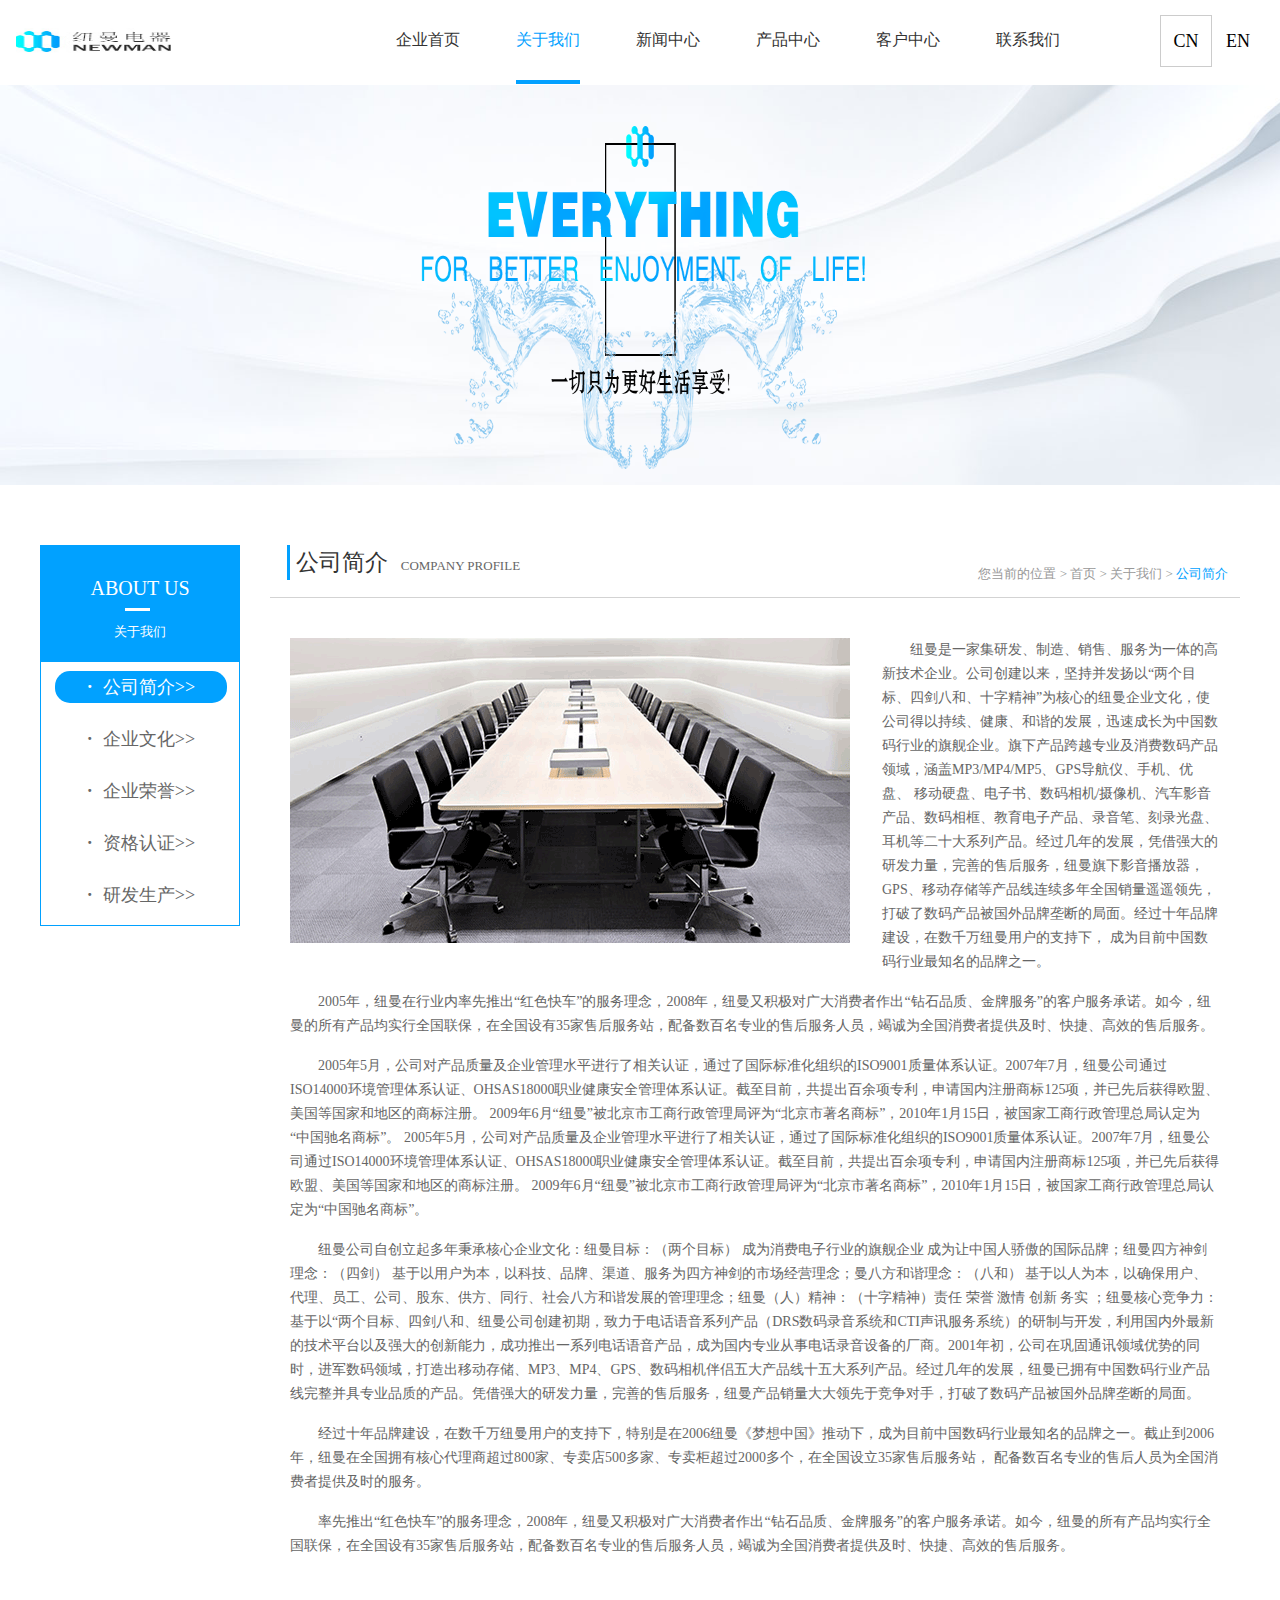
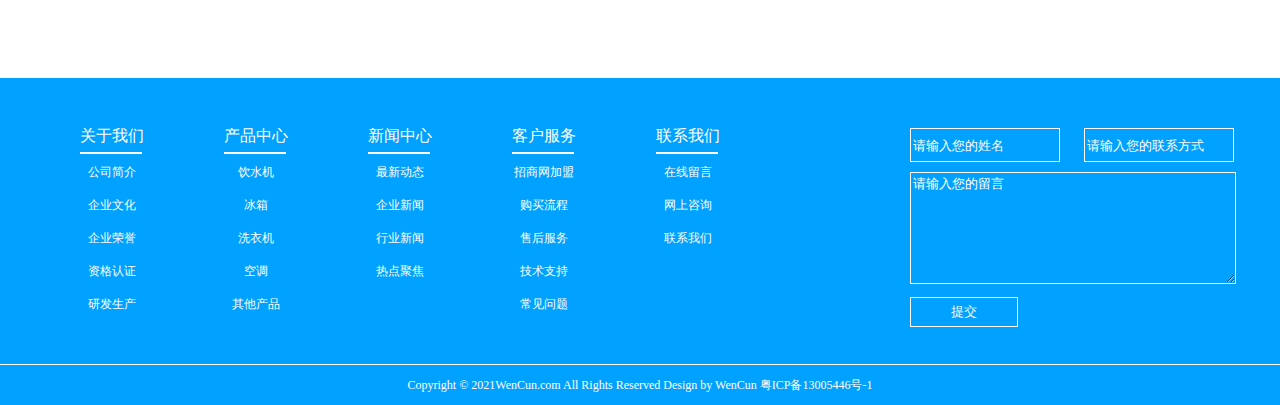
<file: about/about.html>
<!DOCTYPE html>
<html lang="en">

<head>
    <meta charset="UTF-8">
    <meta name="viewport" content="width=device-width, initial-scale=1.0">
    <meta name="keywords" content="纽曼官网，纽曼电器" />
    <meta name="description" content="该网站为纽曼公司的一个产品展示网站" />
    <meta name="render" content="webkit" />
    <meta http-equiv="x-ua- compatible" content="IE=edge,chrome=1" />
    <title>关于我们</title>
    <link rel="stylesheet" href="../css/reset.css">
    <link rel="stylesheet" href="../css/public.css">
    <link rel="stylesheet" href="../about/css/about.css">

</head>

<body>
    <!-- 导航栏 -->
    <header>
        <a href="index.html"><img src="../home/images/logo.jpg" class="logo"></a>
        <ul class="nav">
            <li><a href="../index.html">企业首页</a></li>
            <li class="nav_active"><a class="active1" href="../about/about.html">关于我们</a></li>
            <li><a href="../news/news.html">新闻中心</a></li>
            <li><a href="../product/product.html">产品中心</a></li>
            <li><a href="../serviceT/service.html">客户中心</a></li>
            <li><a href="../concat/concat.html">联系我们</a></li>

        </ul>
        <ul class="language">
            <li><a href="">CN</a></li>
            <li><a href="">EN</a></li>
        </ul>
    </header>
    <!-- banner -->
    <div class="banner">
        <a href="../index.html"><img src="../about/image/Aboutous.png" alt=""></a>
    </div>
    <!-- about -->
    <div class="container">
        <aside>
            <div class="aside_content_top">
                <div class="aside_title">
                    <h3>about us</h3>
                    <p>关于我们</p>
                </div>
                <ul>
                    <li class="aside_active"><a href="#"><i>·</i>公司简介>></a></li>
                    <li><a href="#"><i>·</i>企业文化>></a></li>
                    <li><a href="#"><i>·</i>企业荣誉>></a></li>
                    <li><a href="#"><i>·</i>资格认证>></a></li>
                    <li><a href="#"><i>·</i>研发生产>></a></li>
                </ul>
            </div>
        </aside>
        <div class="container_content">
            <div class="content_title">
                <h3>公司简介 <span>company profile</span></h3>
                <div class="crumb_nav">
                    您当前的位置&nbsp;&gt;&nbsp;<a href="../index.html">首页</a>&nbsp;&gt;&nbsp;<a href="about.html">关于我们</a>&nbsp;&gt;&nbsp;<span>公司简介</span>
                </div>
            </div>
            <article>
                <img src="../about/image/about_contentimg_07.png" alt="about_container">
                <p>纽曼是一家集研发、制造、销售、服务为一体的高新技术企业。公司创建以来，坚持并发扬以“两个目标、四剑八和、十字精神”为核心的纽曼企业文化，使公司得以持续、健康、和谐的发展，迅速成长为中国数码行业的旗舰企业。旗下产品跨越专业及消费数码产品领域，涵盖MP3/MP4/MP5、GPS导航仪、手机、优盘、 移动硬盘、电子书、数码相机/摄像机、汽车影音产品、数码相框、教育电子产品、录音笔、刻录光盘、耳机等二十大系列产品。经过几年的发展，凭借强大的研发力量，完善的售后服务，纽曼旗下影音播放器，GPS、移动存储等产品线连续多年全国销量遥遥领先，打破了数码产品被国外品牌垄断的局面。经过十年品牌建设，在数千万纽曼用户的支持下， 成为目前中国数码行业最知名的品牌之一。</p>
                <br>
                <p> 2005年，纽曼在行业内率先推出“红色快车”的服务理念，2008年，纽曼又积极对广大消费者作出“钻石品质、金牌服务”的客户服务承诺。如今，纽曼的所有产品均实行全国联保，在全国设有35家售后服务站，配备数百名专业的售后服务人员，竭诚为全国消费者提供及时、快捷、高效的售后服务。</p> <br>
                <p> 2005年5月，公司对产品质量及企业管理水平进行了相关认证，通过了国际标准化组织的ISO9001质量体系认证。2007年7月，纽曼公司通过ISO14000环境管理体系认证、OHSAS18000职业健康安全管理体系认证。截至目前，共提出百余项专利，申请国内注册商标125项，并已先后获得欧盟、美国等国家和地区的商标注册。 2009年6月“纽曼”被北京市工商行政管理局评为“北京市著名商标”，2010年1月15日，被国家工商行政管理总局认定为“中国驰名商标”。 2005年5月，公司对产品质量及企业管理水平进行了相关认证，通过了国际标准化组织的ISO9001质量体系认证。2007年7月，纽曼公司通过ISO14000环境管理体系认证、OHSAS18000职业健康安全管理体系认证。截至目前，共提出百余项专利，申请国内注册商标125项，并已先后获得欧盟、美国等国家和地区的商标注册。 2009年6月“纽曼”被北京市工商行政管理局评为“北京市著名商标”，2010年1月15日，被国家工商行政管理总局认定为“中国驰名商标”。</p> <br>
                <p> 纽曼公司自创立起多年秉承核心企业文化：纽曼目标：（两个目标） 成为消费电子行业的旗舰企业 成为让中国人骄傲的国际品牌；纽曼四方神剑理念：（四剑） 基于以用户为本，以科技、品牌、渠道、服务为四方神剑的市场经营理念；曼八方和谐理念：（八和） 基于以人为本，以确保用户、代理、员工、公司、股东、供方、同行、社会八方和谐发展的管理理念；纽曼（人）精神：（十字精神）责任 荣誉 激情 创新 务实 ；纽曼核心竞争力： 基于以“两个目标、四剑八和、纽曼公司创建初期，致力于电话语音系列产品（DRS数码录音系统和CTI声讯服务系统）的研制与开发，利用国内外最新的技术平台以及强大的创新能力，成功推出一系列电话语音产品，成为国内专业从事电话录音设备的厂商。2001年初，公司在巩固通讯领域优势的同时，进军数码领域，打造出移动存储、MP3、MP4、GPS、数码相机伴侣五大产品线十五大系列产品。经过几年的发展，纽曼已拥有中国数码行业产品线完整并具专业品质的产品。凭借强大的研发力量，完善的售后服务，纽曼产品销量大大领先于竞争对手，打破了数码产品被国外品牌垄断的局面。</p> <br>
                <p>  经过十年品牌建设，在数千万纽曼用户的支持下，特别是在2006纽曼《梦想中国》推动下，成为目前中国数码行业最知名的品牌之一。截止到2006年，纽曼在全国拥有核心代理商超过800家、专卖店500多家、专卖柜超过2000多个，在全国设立35家售后服务站， 配备数百名专业的售后人员为全国消费者提供及时的服务。</p> <br>
                <p>率先推出“红色快车”的服务理念，2008年，纽曼又积极对广大消费者作出“钻石品质、金牌服务”的客户服务承诺。如今，纽曼的所有产品均实行全国联保，在全国设有35家售后服务站，配备数百名专业的售后服务人员，竭诚为全国消费者提供及时、快捷、高效的售后服务。</p>
            </article>
        </div>
    </div>
    <!-- footer -->
    <footer>
        <div class="footer_content">
            <div class="footer_top">
                <div class="footer_top_left">
                    <dl>
                        <dt><a href="#">关于我们</a></dt>
                        <dd><a href="#">公司简介</a></dd>
                        <dd><a href="#">企业文化</a></dd>
                        <dd><a href="#">企业荣誉</a></dd>
                        <dd><a href="#">资格认证</a></dd>
                        <dd><a href="#">研发生产</a></dd>
                    </dl>
                    <dl>
                        <dt><a href="#">产品中心</a></dt>
                        <dd><a href="#">饮水机</a></dd>
                        <dd><a href="#">冰箱</a></dd>
                        <dd><a href="#">洗衣机</a></dd>
                        <dd><a href="#">空调</a></dd>
                        <dd><a href="#">其他产品</a></dd>
                    </dl>
                    <dl>
                        <dt><a href="#">新闻中心</a></dt>
                        <dd><a href="#">最新动态</a></dd>
                        <dd><a href="#">企业新闻</a></dd>
                        <dd><a href="#">行业新闻</a></dd>
                        <dd><a href="#">热点聚焦</a></dd>
                    </dl>
                    <dl>
                        <dt><a href="">客户服务</a></dt>
                        <dd><a href="">招商网加盟</a></dd>
                        <dd><a href="">购买流程</a></dd>
                        <dd><a href="">售后服务</a></dd>
                        <dd><a href="">技术支持</a></dd>
                        <dd><a href="">常见问题</a></dd>
                    </dl>
                    <dl>
                        <dt><a href="">联系我们</a></dt>
                        <dd><a href="">在线留言</a></dd>
                        <dd><a href="">网上咨询</a></dd>
                        <dd><a href="">联系我们</a></dd>
                    </dl>
                </div>
                <form action="#" class="footer_top_from">
                    <p>
                        <input type="text" name="" id="" placeholder="请输入您的姓名">
                        <input type="text" name="" id="" placeholder="请输入您的联系方式">
                    </p>
                    <p>
                        <textarea name="" id="" cols="41" rows="7" placeholder="请输入您的留言"></textarea>
                    </p>
                    <p>
                        <input type="button" value="提交">
                    </p>
                </form>
            </div>
        </div>
        <p class="footer_copy">Copyright &copy; 2021WenCun.com All Rights Reserved Design by WenCun 粤ICP备13005446号-1</p>
    </footer>
</body>

</html>
</file>
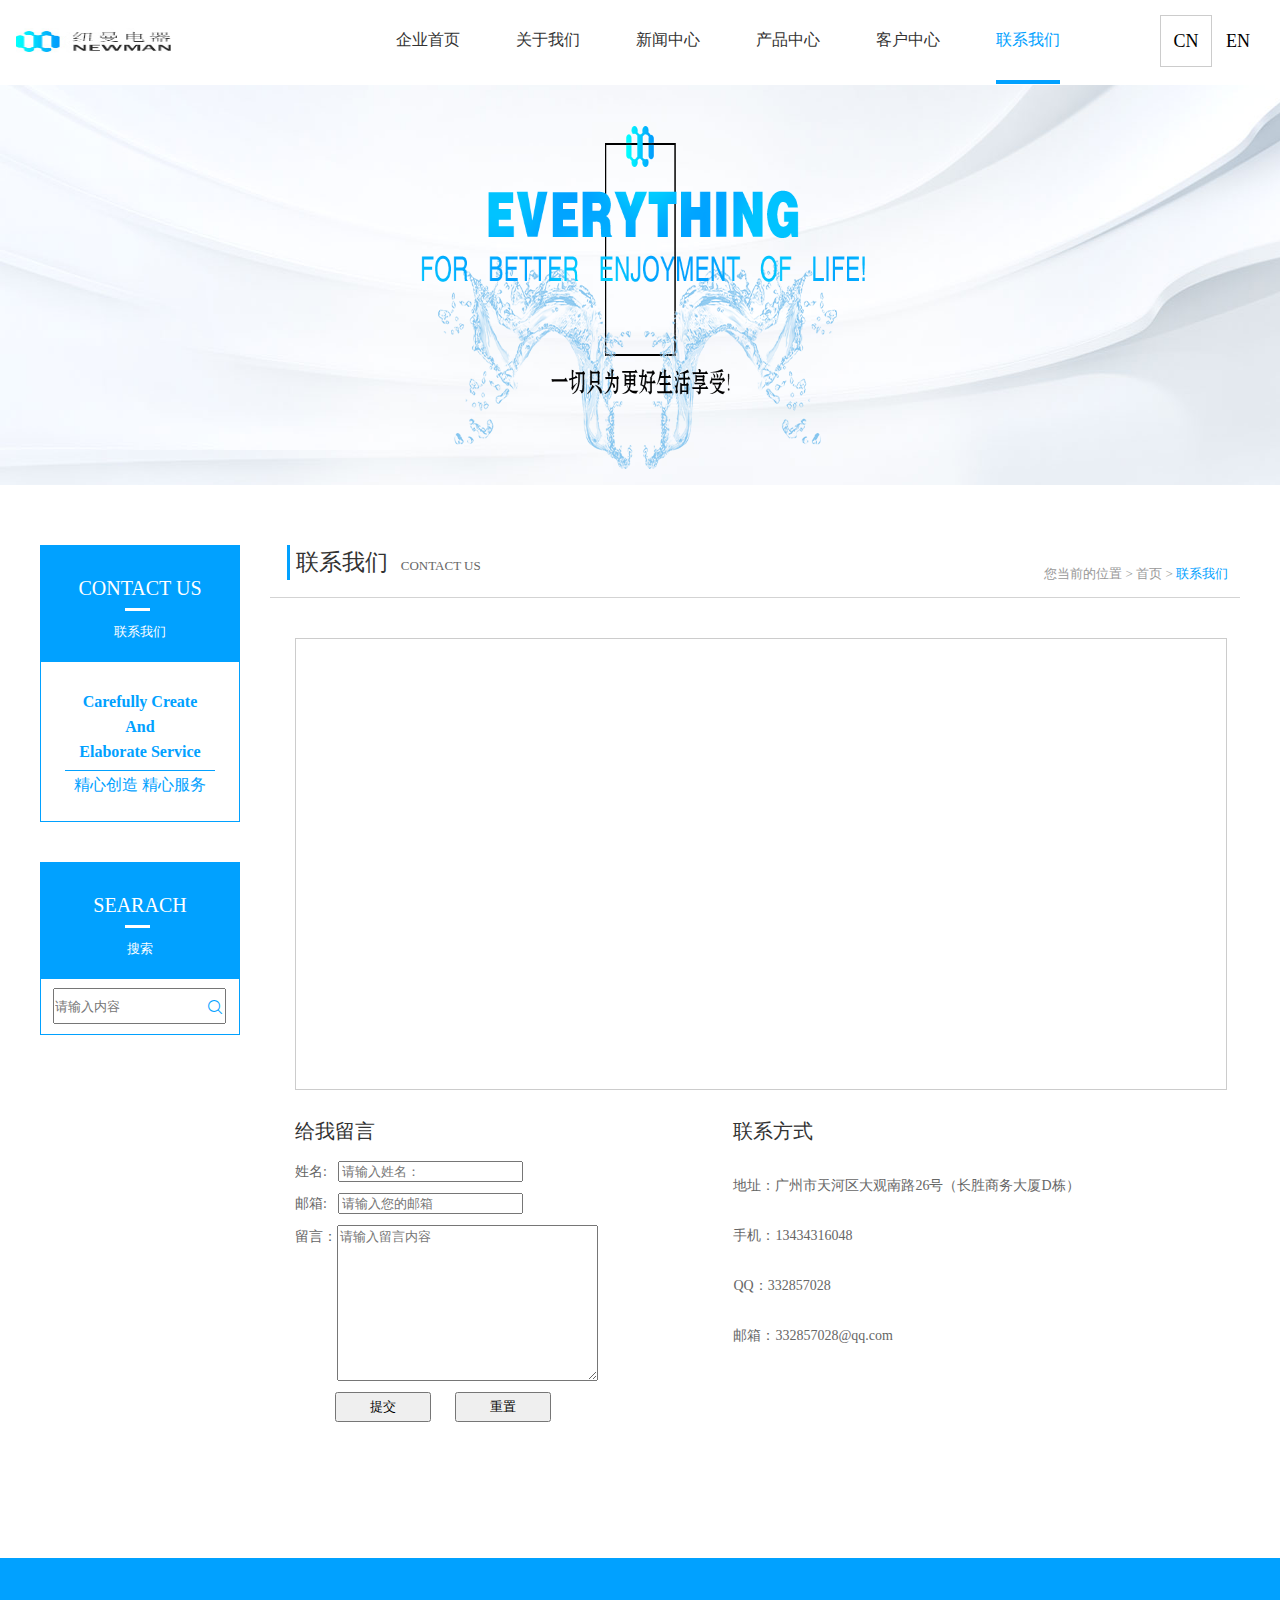
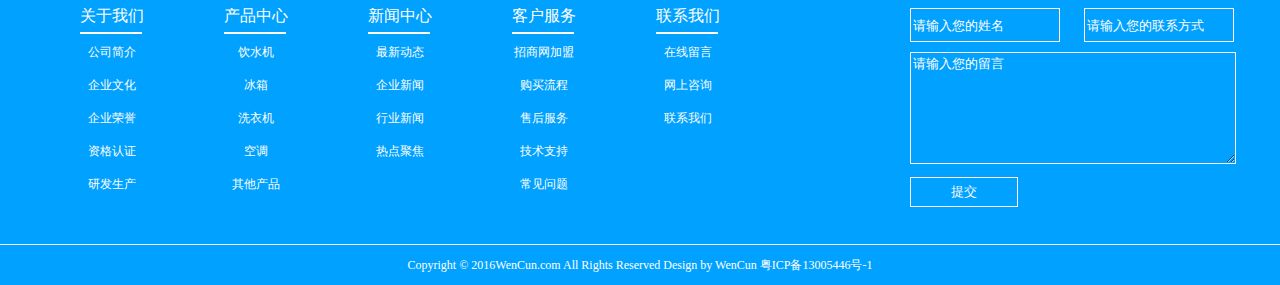
<file: concat/concat.html>
<!DOCTYPE html>
<html lang="en">

<head>
    <meta charset="UTF-8">
    <meta name="viewport" content="width=device-width, initial-scale=1.0">
    <meta name="keywords" content="纽曼官网，纽曼电器" />
    <meta name="description" content="该网站为纽曼公司的一个产品展示网站" />
    <meta name="render" content="webkit" />
    <meta http-equiv="x-ua- compatible" content="IE=edge,chrome=1" />
    <title>联系我们</title>
    <link rel="stylesheet" href="../css/reset.css">
    <link rel="stylesheet" href="../css/public.css">
    <link rel="stylesheet" href="../concat/css/concat.css">
    <link rel="stylesheet" href="../news/iconfont/css/iconfont.css">
    <script type="text/javascript"
        src="http://api.map.baidu.com/api?v=2.0&ak=oDX1E9kj8cttSpAy2EwlP5M1HLHWCbyp"></script>

</head>

<body>
    <!-- 导航栏 -->
    <header>
        <a href="index.html"><img src="../home/images/logo.jpg" class="logo"></a>
        <ul class="nav">
            <li><a href="../index.html">企业首页</a></li>
            <li><a href="../about/about.html">关于我们</a></li>
            <li><a href="../news/news.html">新闻中心</a></li>
            <li><a href="../product/product.html">产品中心</a></li>
            <li><a href="../serviceT/service.html">客户中心</a></li>
            <li class="nav_active"><a class="active1" href="../concat/concat.html">联系我们</a></li>

        </ul>
        <ul class="language">
            <li><a href="">CN</a></li>
            <li><a href="">EN</a></li>
        </ul>
    </header>
    <!-- banner -->
    <div class="banner">
        <a href="../index.html"><img src="../about/image/Aboutous.png" alt=""></a>
    </div>
    <!-- about -->
    <div class="container">
        <aside>
            <div class="aside_content_top">
                <div class="aside_title">
                    <h3>contact us</h3>
                    <p>联系我们</p>
                </div>
                <div class="concat_aside_content">
                    <p>Carefully Create <br> And
                        <br> Elaborate Service</p>

                    <span>精心创造 精心服务</span>
                </div>
            </div>
            <div class="aside_content_bottom">
                <div class="aside_title">
                    <h3>searach</h3>
                    <p>搜索</p>
                </div>
                <div class="search_block">
                    <input type="search" name="" id="" placeholder="请输入内容">
                    <div class="iconfont">&#xe627;</div>
                </div>
            </div>
        </aside>

        <div class="container_content">
            <div class="content_title">
                <h3>联系我们 <span>contact us</span></h3>
                <div class="crumb_nav">
                    您当前的位置&nbsp;&gt;&nbsp;<a href="../index.html">首页</a>&nbsp;&gt;&nbsp;<span>联系我们</span>
                </div>
            </div>
            <div class="concat_content">
                <!-- 百度地图 -->
                <div id="map"></div>
                <!-- <div style="width:930px;height:300px;border:#ccc solid 1px;font-size:12px" id="map"></div> -->
                <div class="concat_input_content">
                    <div class="concat_content_left">
                        <h2>给我留言</h2>
                        <form action="#" method="get">
                            <label for="name">姓名:&nbsp;&nbsp;</label>
                            <input type="text" name="name" placeholder="请输入姓名："><br>
                            <label for="email">邮箱:&nbsp;&nbsp;</label>
                            <input type="email" name="email" placeholder="请输入您的邮箱">
                            <div class="concat_content_left_area">
                                <label for="message">留言：</label>
                                <textarea name="message" placeholder="请输入留言内容" cols="30" rows="10"></textarea>
                            </div>
                            <input class="button_1" type="submit" value="提交">
                            <input class="button_2" type="reset" value="重置">
                        </form>
                    </div>
                    <div class="concat_content_right">
                        <h2>联系方式</h2>
                        <p>
                            地址：广州市天河区大观南路26号（长胜商务大厦D栋）
                            <br>
                            手机：13434316048
                            <br>
                            QQ：332857028
                            <br>
                            邮箱：332857028@qq.com
                        </p>
                    </div>
                </div>
            </div>
        </div>
    </div>
    <!-- footer -->
    <footer>
        <div class="footer_content">
            <div class="footer_top">
                <div class="footer_top_left">
                    <dl>
                        <dt><a href="#">关于我们</a></dt>
                        <dd><a href="#">公司简介</a></dd>
                        <dd><a href="#">企业文化</a></dd>
                        <dd><a href="#">企业荣誉</a></dd>
                        <dd><a href="#">资格认证</a></dd>
                        <dd><a href="#">研发生产</a></dd>
                    </dl>
                    <dl>
                        <dt><a href="#">产品中心</a></dt>
                        <dd><a href="#">饮水机</a></dd>
                        <dd><a href="#">冰箱</a></dd>
                        <dd><a href="#">洗衣机</a></dd>
                        <dd><a href="#">空调</a></dd>
                        <dd><a href="#">其他产品</a></dd>
                    </dl>
                    <dl>
                        <dt><a href="#">新闻中心</a></dt>
                        <dd><a href="#">最新动态</a></dd>
                        <dd><a href="#">企业新闻</a></dd>
                        <dd><a href="#">行业新闻</a></dd>
                        <dd><a href="#">热点聚焦</a></dd>
                    </dl>
                    <dl>
                        <dt><a href="">客户服务</a></dt>
                        <dd><a href="">招商网加盟</a></dd>
                        <dd><a href="">购买流程</a></dd>
                        <dd><a href="">售后服务</a></dd>
                        <dd><a href="">技术支持</a></dd>
                        <dd><a href="">常见问题</a></dd>
                    </dl>
                    <dl>
                        <dt><a href="">联系我们</a></dt>
                        <dd><a href="">在线留言</a></dd>
                        <dd><a href="">网上咨询</a></dd>
                        <dd><a href="">联系我们</a></dd>
                    </dl>
                </div>
                <form action="#" class="footer_top_from">
                    <p>
                        <input type="text" name="" id="" placeholder="请输入您的姓名">
                        <input type="text" name="" id="" placeholder="请输入您的联系方式">
                    </p>
                    <p>
                        <textarea name="" id="" cols="41" rows="7" placeholder="请输入您的留言"></textarea>
                    </p>
                    <p>
                        <input type="button" value="提交">
                    </p>
                </form>
            </div>
        </div>
        <p class="footer_copy">Copyright &copy; 2016WenCun.com All Rights Reserved Design by WenCun 粤ICP备13005446号-1</p>
    </footer>
    <script type="text/javascript">
        //创建和初始化地图函数：
        function initMap() {
            createMap();//创建地图
            setMapEvent();//设置地图事件
            addMapControl();//向地图添加控件
            addMapOverlay();//向地图添加覆盖物
        }
        function createMap() {
            map = new BMap.Map("map");
            map.centerAndZoom(new BMap.Point(107.062084, 33.076502), 16);
        }
        function setMapEvent() {
            map.enableScrollWheelZoom();
            map.enableKeyboard();
            map.enableDragging();
            map.enableDoubleClickZoom()
        }
        function addClickHandler(target, window) {
            target.addEventListener("click", function () {
                target.openInfoWindow(window);
            });
        }
        function addMapOverlay() {
            var markers = [
                { content: "me", title: "陕西理工大学", imageOffset: { width: 0, height: 3 }, position: { lat: 33.075897, lng: 107.061438 } }
            ];
            for (var index = 0; index < markers.length; index++) {
                var point = new BMap.Point(markers[index].position.lng, markers[index].position.lat);
                var marker = new BMap.Marker(point, {
                    icon: new BMap.Icon("http://api.map.baidu.com/lbsapi/createmap/images/icon.png", new BMap.Size(20, 25), {
                        imageOffset: new BMap.Size(markers[index].imageOffset.width, markers[index].imageOffset.height)
                    })
                });
                var label = new BMap.Label(markers[index].title, { offset: new BMap.Size(25, 5) });
                var opts = {
                    width: 200,
                    title: markers[index].title,
                    enableMessage: false
                };
                var infoWindow = new BMap.InfoWindow(markers[index].content, opts);
                marker.setLabel(label);
                addClickHandler(marker, infoWindow);
                map.addOverlay(marker);
            };
        }
        //向地图添加控件
        function addMapControl() {
            var scaleControl = new BMap.ScaleControl({ anchor: BMAP_ANCHOR_BOTTOM_LEFT });
            scaleControl.setUnit(BMAP_UNIT_IMPERIAL);
            map.addControl(scaleControl);
            var navControl = new BMap.NavigationControl({ anchor: BMAP_ANCHOR_TOP_LEFT, type: BMAP_NAVIGATION_CONTROL_LARGE });
            map.addControl(navControl);
            var overviewControl = new BMap.OverviewMapControl({ anchor: BMAP_ANCHOR_BOTTOM_RIGHT, isOpen: true });
            map.addControl(overviewControl);
        }
        var map;
        initMap();
    </script>
</body>

</html>
</file>
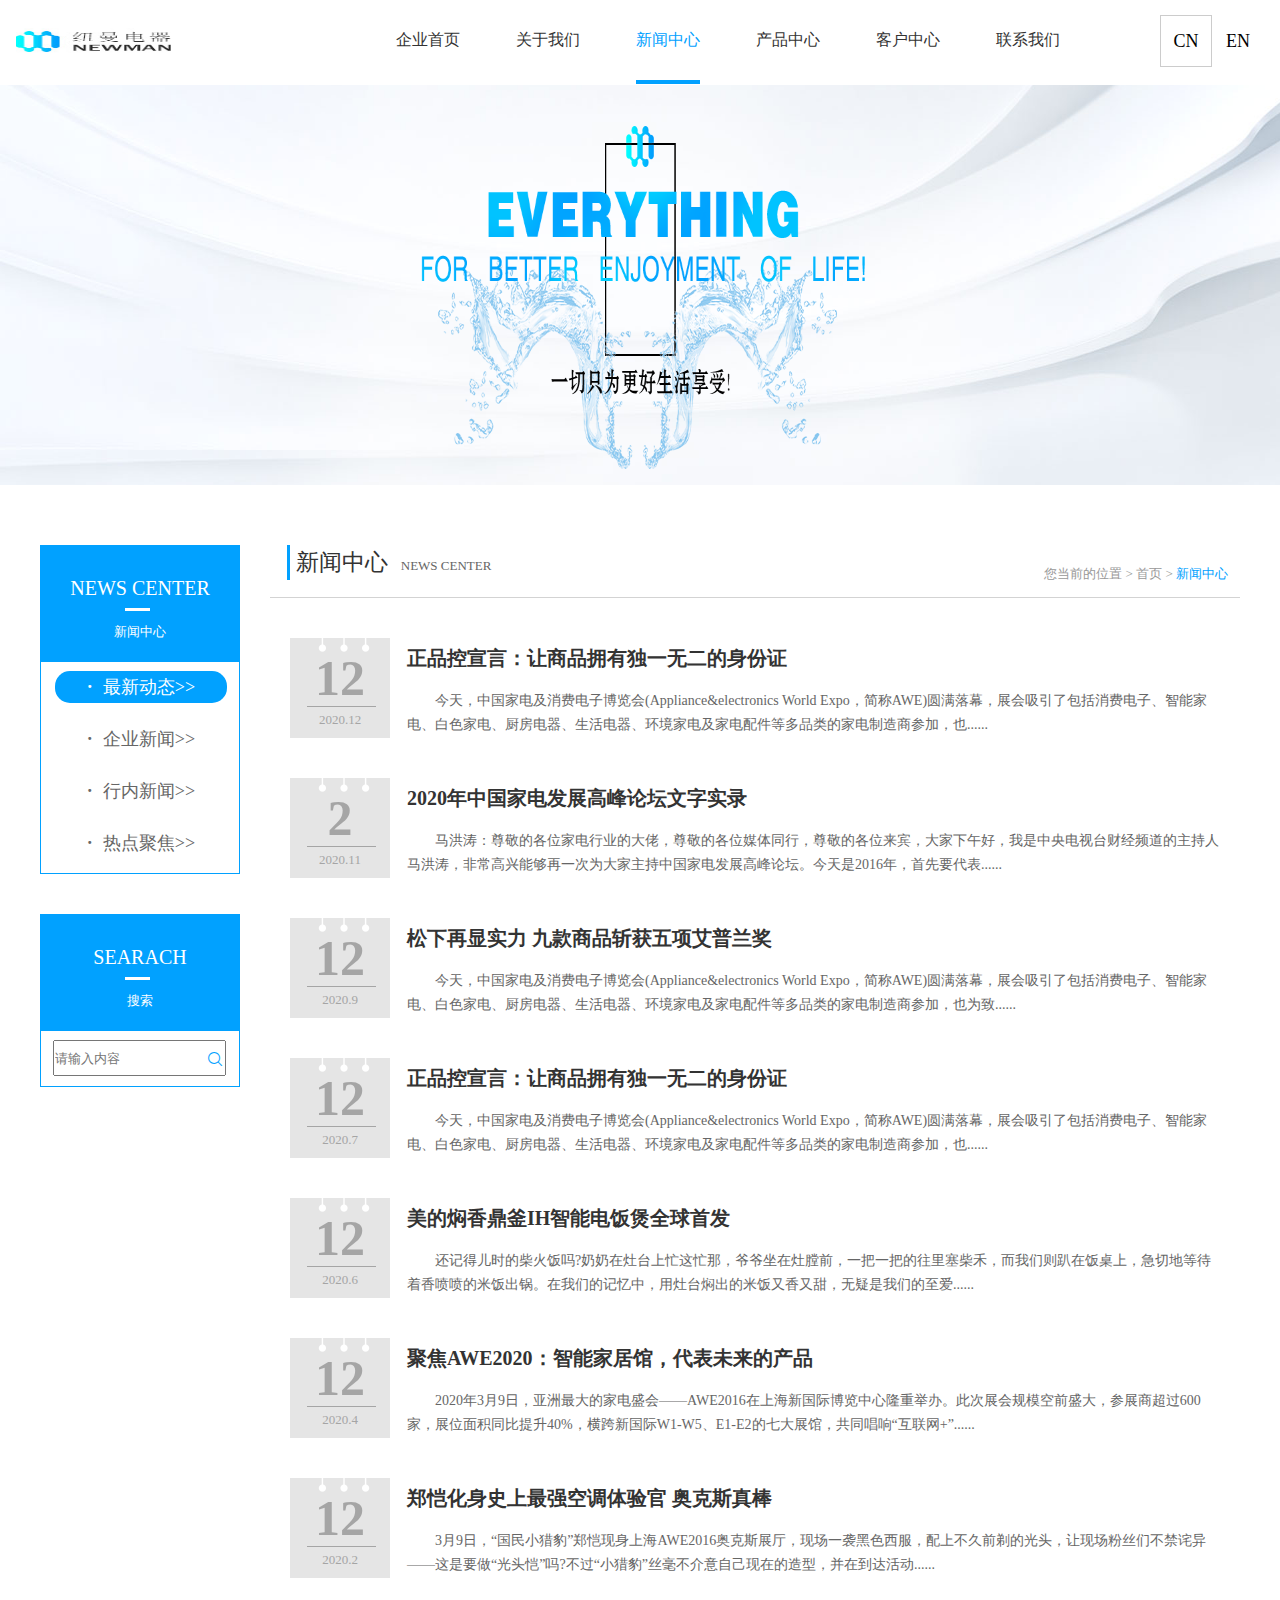
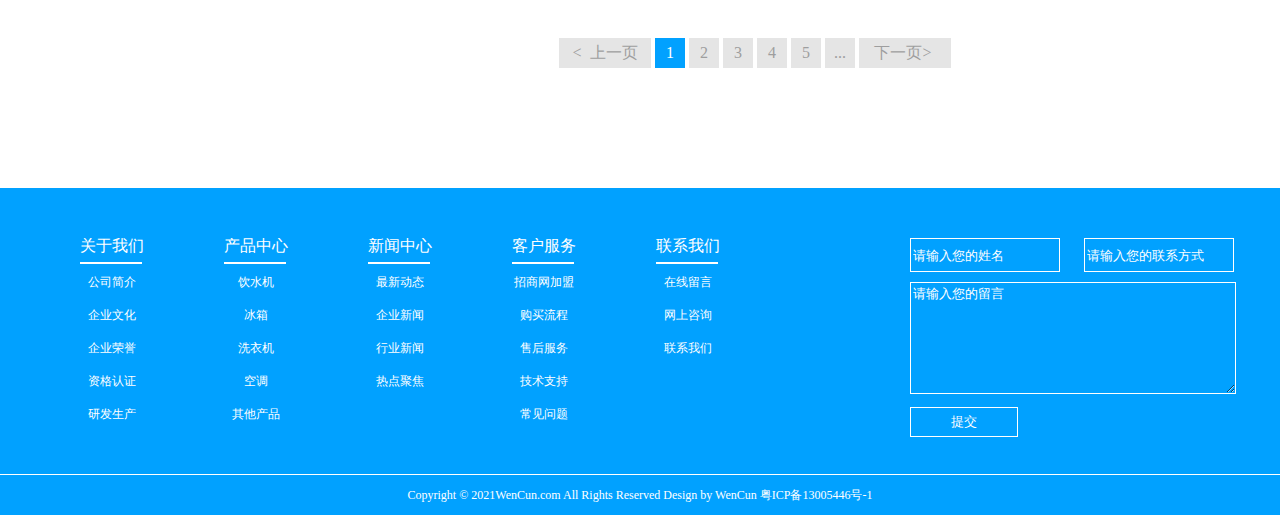
<file: news/news.html>
<!DOCTYPE html>
<html lang="en">

<head>
    <meta charset="UTF-8">
    <meta name="viewport" content="width=device-width, initial-scale=1.0">
    <meta name="keywords" content="纽曼官网，纽曼电器" />
    <meta name="description" content="该网站为纽曼公司的一个产品展示网站" />
    <meta name="render" content="webkit" />
    <meta http-equiv="x-ua- compatible" content="IE=edge,chrome=1" />
    <title>新闻中心</title>
    <link rel="stylesheet" href="../css/reset.css">
    <link rel="stylesheet" href="../css/public.css">
    <link rel="stylesheet" href="../news/css/news.css">
    <link rel="stylesheet" href="../news/iconfont/css/iconfont.css">

</head>

<body>
    <!-- 导航栏 -->
    <header>
        <a href="index.html"><img src="../home/images/logo.jpg" class="logo"></a>
        <ul class="nav">
            <li><a href="../index.html">企业首页</a></li>
            <li><a href="../about/about.html">关于我们</a></li>
            <li class="nav_active"><a class="active1" href="../news/news.html">新闻中心</a></li>
            <li><a href="../product/product.html">产品中心</a></li>
            <li><a href="../serviceT/service.html">客户中心</a></li>
            <li><a href="../concat/concat.html">联系我们</a></li>

        </ul>
        <ul class="language">
            <li><a href="">CN</a></li>
            <li><a href="">EN</a></li>
        </ul>
    </header>
    <!-- banner -->
    <div class="banner">
        <a href="../index.html"><img src="../about/image/Aboutous.png" alt=""></a>
    </div>
    <!-- about -->
    <div class="container">
        <aside>
            <div class="aside_content_top">
                <div class="aside_title">
                    <h3>news center</h3>
                    <p>新闻中心</p>
                </div>
                <ul>
                    <li class="aside_active"><a href="#"><i>·</i>最新动态>></a></li>
                    <li><a href="#"><i>·</i>企业新闻>></a></li>
                    <li><a href="#"><i>·</i>行内新闻>></a></li>
                    <li><a href="#"><i>·</i>热点聚焦>></a></li>
                </ul>
            </div>
            <div class="aside_content_bottom">
                <div class="aside_title">
                    <h3>searach</h3>
                    <p>搜索</p>
                </div>
                <div class="search_block">
                    <input type="search" name="" id="" placeholder="请输入内容">
                    <div class="iconfont">&#xe627;</div>
                </div>
            </div>
        </aside>

        <div class="container_content">
            <div class="content_title">
                <h3>新闻中心 <span>news center</span></h3>
                <div class="crumb_nav">
                    您当前的位置&nbsp;&gt;&nbsp;<a href="../index.html">首页</a>&nbsp;&gt;&nbsp;<span>新闻中心</span>
                </div>
            </div>
            <ul class="news_list">
                <li>
                    <div class="news_item_data">
                        <span class="day">12</span>
                        <span class="year_month">2020.12</span>
                    </div>
                    <a href="#" class="news_item_content">
                        <span class="new_h2">正品控宣言：让商品拥有独一无二的身份证</span>
                        <span class="news_p">今天，中国家电及消费电子博览会(Appliance&electronics World
                            Expo，简称AWE)圆满落幕，展会吸引了包括消费电子、智能家电、白色家电、厨房电器、生活电器、环境家电及家电配件等多品类的家电制造商参加，也......</span>
                    </a>
                </li>

                <li>
                    <div class="news_item_data">
                        <span class="day">2</span>
                        <span class="year_month">2020.11</span>
                    </div>
                    <a href="#" class="news_item_content">
                        <span class="new_h2">2020年中国家电发展高峰论坛文字实录</span>
                        <span
                            class="news_p">马洪涛：尊敬的各位家电行业的大佬，尊敬的各位媒体同行，尊敬的各位来宾，大家下午好，我是中央电视台财经频道的主持人马洪涛，非常高兴能够再一次为大家主持中国家电发展高峰论坛。今天是2016年，首先要代表......</span>
                    </a>
                </li>


                <li>
                    <div class="news_item_data">
                        <span class="day">12</span>
                        <span class="year_month">2020.9</span>
                    </div>
                    <a href="#" class="news_item_content">
                        <span class="new_h2">松下再显实力 九款商品斩获五项艾普兰奖</span>
                        <span class="news_p">今天，中国家电及消费电子博览会(Appliance&electronics World
                            Expo，简称AWE)圆满落幕，展会吸引了包括消费电子、智能家电、白色家电、厨房电器、生活电器、环境家电及家电配件等多品类的家电制造商参加，也为致......</span>
                    </a>
                </li>


                <li>
                    <div class="news_item_data">
                        <span class="day">12</span>
                        <span class="year_month">2020.7</span>
                    </div>
                    <a href="#" class="news_item_content">
                        <span class="new_h2">正品控宣言：让商品拥有独一无二的身份证</span>
                        <span class="news_p">今天，中国家电及消费电子博览会(Appliance&electronics World
                            Expo，简称AWE)圆满落幕，展会吸引了包括消费电子、智能家电、白色家电、厨房电器、生活电器、环境家电及家电配件等多品类的家电制造商参加，也......</span>
                    </a>
                </li>


                <li>
                    <div class="news_item_data">
                        <span class="day">12</span>
                        <span class="year_month">2020.6</span>
                    </div>
                    <a href="#" class="news_item_content">
                        <span class="new_h2">美的焖香鼎釜IH智能电饭煲全球首发</span>
                        <span
                            class="news_p">还记得儿时的柴火饭吗?奶奶在灶台上忙这忙那，爷爷坐在灶膛前，一把一把的往里塞柴禾，而我们则趴在饭桌上，急切地等待着香喷喷的米饭出锅。在我们的记忆中，用灶台焖出的米饭又香又甜，无疑是我们的至爱......</span>
                    </a>
                </li>


                <li>
                    <div class="news_item_data">
                        <span class="day">12</span>
                        <span class="year_month">2020.4</span>
                    </div>
                    <a href="#" class="news_item_content">
                        <span class="new_h2">聚焦AWE2020：智能家居馆，代表未来的产品</span>
                        <span
                            class="news_p">2020年3月9日，亚洲最大的家电盛会——AWE2016在上海新国际博览中心隆重举办。此次展会规模空前盛大，参展商超过600家，展位面积同比提升40%，横跨新国际W1-W5、E1-E2的七大展馆，共同唱响“互联网+”......</span>
                    </a>
                </li>


                <li>
                    <div class="news_item_data">
                        <span class="day">12</span>
                        <span class="year_month">2020.2</span>
                    </div>
                    <a href="#" class="news_item_content">
                        <span class="new_h2">郑恺化身史上最强空调体验官 奥克斯真棒</span>
                        <span
                            class="news_p">3月9日，“国民小猎豹”郑恺现身上海AWE2016奥克斯展厅，现场一袭黑色西服，配上不久前剃的光头，让现场粉丝们不禁诧异——这是要做“光头恺”吗?不过“小猎豹”丝毫不介意自己现在的造型，并在到达活动......</span>
                    </a>
                </li>
            </ul>

            <ul class="page">
                <li>&lt;&nbsp; 上一页</li>
                <li>1</li>
                <li>2</li>
                <li>3</li>
                <li>4</li>
                <li>5</li>
                <li>...</li>
                <li>下一页&gt;&nbsp;</li>
            </ul>
        </div>
    </div>
    <!-- footer -->
    <footer>
        <div class="footer_content">
            <div class="footer_top">
                <div class="footer_top_left">
                    <dl>
                        <dt><a href="#">关于我们</a></dt>
                        <dd><a href="#">公司简介</a></dd>
                        <dd><a href="#">企业文化</a></dd>
                        <dd><a href="#">企业荣誉</a></dd>
                        <dd><a href="#">资格认证</a></dd>
                        <dd><a href="#">研发生产</a></dd>
                    </dl>
                    <dl>
                        <dt><a href="#">产品中心</a></dt>
                        <dd><a href="#">饮水机</a></dd>
                        <dd><a href="#">冰箱</a></dd>
                        <dd><a href="#">洗衣机</a></dd>
                        <dd><a href="#">空调</a></dd>
                        <dd><a href="#">其他产品</a></dd>
                    </dl>
                    <dl>
                        <dt><a href="#">新闻中心</a></dt>
                        <dd><a href="#">最新动态</a></dd>
                        <dd><a href="#">企业新闻</a></dd>
                        <dd><a href="#">行业新闻</a></dd>
                        <dd><a href="#">热点聚焦</a></dd>
                    </dl>
                    <dl>
                        <dt><a href="">客户服务</a></dt>
                        <dd><a href="">招商网加盟</a></dd>
                        <dd><a href="">购买流程</a></dd>
                        <dd><a href="">售后服务</a></dd>
                        <dd><a href="">技术支持</a></dd>
                        <dd><a href="">常见问题</a></dd>
                    </dl>
                    <dl>
                        <dt><a href="">联系我们</a></dt>
                        <dd><a href="">在线留言</a></dd>
                        <dd><a href="">网上咨询</a></dd>
                        <dd><a href="">联系我们</a></dd>
                    </dl>
                </div>
                <form action="#" class="footer_top_from">
                    <p>
                        <input type="text" name="" id="" placeholder="请输入您的姓名">
                        <input type="text" name="" id="" placeholder="请输入您的联系方式">
                    </p>
                    <p>
                        <textarea name="" id="" cols="41" rows="7" placeholder="请输入您的留言"></textarea>
                    </p>
                    <p>
                        <input type="button" value="提交">
                    </p>
                </form>
            </div>
        </div>
        <p class="footer_copy">Copyright &copy; 2021WenCun.com All Rights Reserved Design by WenCun 粤ICP备13005446号-1</p>
    </footer>
</body>
<script>
    var ul = document.getElementsByClassName("news_list")[0];
    var li = ul.getElementsByTagName("li");
    for (var index = 0; index < li.length; index++) {
        li[index].onclick = function name() {
            location.href = "news_details.html"
        }
    }
</script>

</html>
</file>
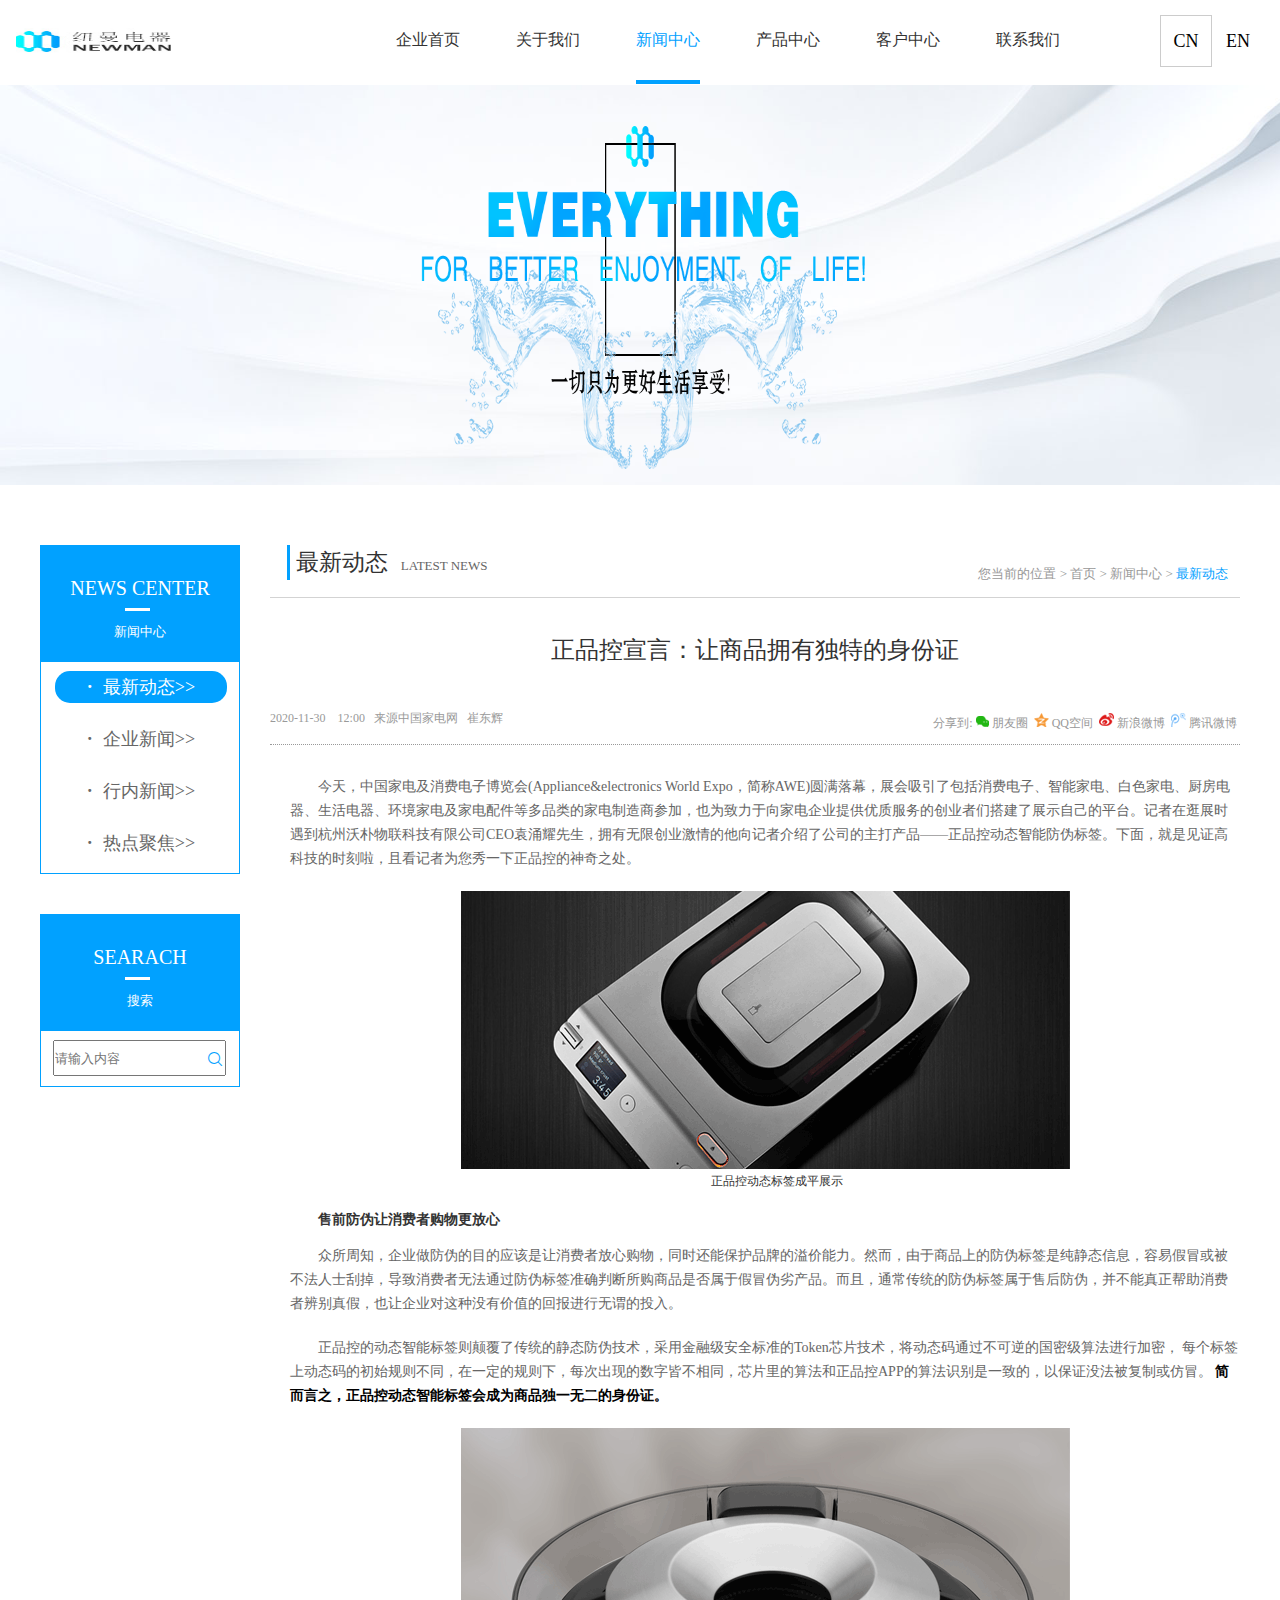
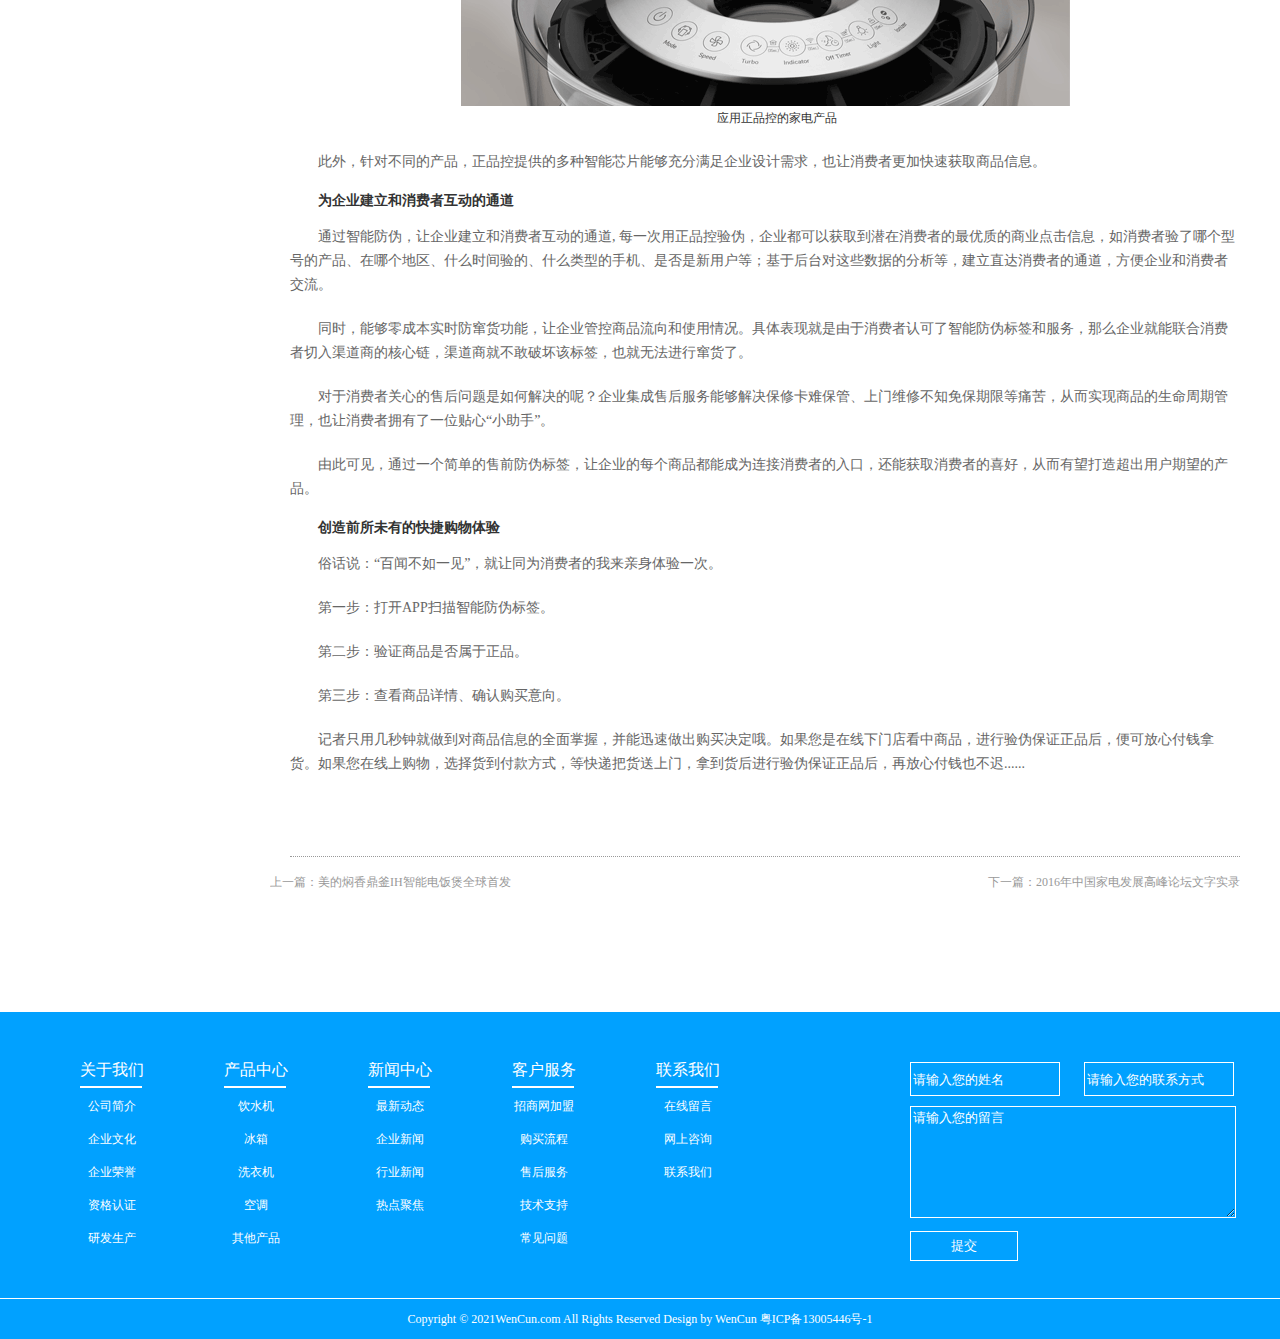
<file: news/news_details.html>
<!DOCTYPE html>
<html lang="en">

<head>
    <meta charset="UTF-8">
    <meta name="viewport" content="width=device-width, initial-scale=1.0">
    <meta name="keywords" content="纽曼官网，纽曼电器" />
    <meta name="description" content="该网站为纽曼公司的一个产品展示网站" />
    <meta name="render" content="webkit" />
    <meta http-equiv="x-ua- compatible" content="IE=edge,chrome=1" />
    <title>新闻详情</title>
    <link rel="stylesheet" href="../css/reset.css">
    <link rel="stylesheet" href="../css/public.css">
    <link rel="stylesheet" href="../news/css/news_details.css">
    <link rel="stylesheet" href="../news/iconfont/css/iconfont.css">

</head>

<body>
    <!-- 导航栏 -->
    <header>
        <a href="index.html"><img src="../home/images/logo.jpg" class="logo"></a>
        <ul class="nav">
            <li><a href="../index.html">企业首页</a></li>
            <li><a href="../about/about.html">关于我们</a></li>
            <li class="nav_active"><a class="active1" href="../news/news.html">新闻中心</a></li>
            <li><a href="../product/product.html">产品中心</a></li>
            <li><a href="../serviceT/service.html">客户中心</a></li>
            <li><a href="../concat/concat.html">联系我们</a></li>

        </ul>
        <ul class="language">
            <li><a href="">CN</a></li>
            <li><a href="">EN</a></li>
        </ul>
    </header>
    <!-- banner -->
    <div class="banner">
        <a href="../index.html"><img src="../about/image/Aboutous.png" alt=""></a>
    </div>
    <!-- about -->
    <div class="container">
        <aside>
            <div class="aside_content_top">
                <div class="aside_title">
                    <h3>news center</h3>
                    <p>新闻中心</p>
                </div>
                <ul>
                    <li class="aside_active"><a href="#"><i>·</i>最新动态>></a></li>
                    <li><a href="#"><i>·</i>企业新闻>></a></li>
                    <li><a href="#"><i>·</i>行内新闻>></a></li>
                    <li><a href="#"><i>·</i>热点聚焦>></a></li>
                </ul>
            </div>
            <div class="aside_content_bottom">
                <div class="aside_title">
                    <h3>searach</h3>
                    <p>搜索</p>
                </div>
                <div class="search_block">
                    <input type="search" name="" id="" placeholder="请输入内容">
                    <div class="iconfont">&#xe627;</div>
                </div>
            </div>
        </aside>

        <div class="container_content">
            <div class="content_title">
                <h3>最新动态 <span>latest news</span></h3>
                <div class="crumb_nav">
                    您当前的位置&nbsp;&gt;&nbsp;<a href="../index.html">首页</a>&nbsp;&gt;&nbsp;<a
                        href="news.html">新闻中心</a>&nbsp;&gt;&nbsp;<span>最新动态</span>
                </div>
            </div>
            <div class="latest_news">
                <h2>正品控宣言：让商品拥有独特的身份证</h2>
                <div class="source_share">
                    <div class="source">
                        <span>2020-11-30 &nbsp;&nbsp; 12:00&nbsp;&nbsp; 来源中国家电网&nbsp;&nbsp; 崔东辉</span>
                    </div>
                    <div class="share">
                        分享到: <a href="#"><i></i>朋友圈</a>&nbsp;
                        <a href="#"><i></i>QQ空间</a>&nbsp;
                        <a href="#"><i></i>新浪微博</a>&nbsp;
                        <a href="#"><i></i>腾讯微博</a>&nbsp;
                    </div>
                </div>
                <div class="new_article">
                    <p>今天，中国家电及消费电子博览会(Appliance&electronics World Expo，简称AWE)圆满落幕，展会吸引了包括消费电子、智能家电、白色家电、厨房电器、生活电器、环境家电及家电配件等多品类的家电制造商参加，也为致力于向家电企业提供优质服务的创业者们搭建了展示自己的平台。记者在逛展时遇到杭州沃朴物联科技有限公司CEO袁涌耀先生，拥有无限创业激情的他向记者介绍了公司的主打产品——正品控动态智能防伪标签。下面，就是见证高科技的时刻啦，且看记者为您秀一下正品控的神奇之处。</p>
                    <img src="../news/image/news_01.png" alt="">
                    <p class="bottom_img">正品控动态标签成平展示</p>
                    <h3>售前防伪让消费者购物更放心</h3>
                    <p>众所周知，企业做防伪的目的应该是让消费者放心购物，同时还能保护品牌的溢价能力。然而，由于商品上的防伪标签是纯静态信息，容易假冒或被不法人士刮掉，导致消费者无法通过防伪标签准确判断所购商品是否属于假冒伪劣产品。而且，通常传统的防伪标签属于售后防伪，并不能真正帮助消费者辨别真假，也让企业对这种没有价值的回报进行无谓的投入。</p>
                    <p>正品控的动态智能标签则颠覆了传统的静态防伪技术，采用金融级安全标准的Token芯片技术，将动态码通过不可逆的国密级算法进行加密， 每个标签上动态码的初始规则不同，在一定的规则下，每次出现的数字皆不相同，芯片里的算法和正品控APP的算法识别是一致的，以保证没法被复制或仿冒。 <strong>简而言之，正品控动态智能标签会成为商品独一无二的身份证。</strong> </p>
                    <img src="../news/image/news_02.png" alt="">
                    <p class="bottom_img">应用正品控的家电产品</p>
                    <p>此外，针对不同的产品，正品控提供的多种智能芯片能够充分满足企业设计需求，也让消费者更加快速获取商品信息。</p>
                    <h3>为企业建立和消费者互动的通道</h3>
                    <p>通过智能防伪，让企业建立和消费者互动的通道, 每一次用正品控验伪，企业都可以获取到潜在消费者的最优质的商业点击信息，如消费者验了哪个型号的产品、在哪个地区、什么时间验的、什么类型的手机、是否是新用户等；基于后台对这些数据的分析等，建立直达消费者的通道，方便企业和消费者交流。</p>
                    <p>同时，能够零成本实时防窜货功能，让企业管控商品流向和使用情况。具体表现就是由于消费者认可了智能防伪标签和服务，那么企业就能联合消费者切入渠道商的核心链，渠道商就不敢破坏该标签，也就无法进行窜货了。</p>
                    <p>对于消费者关心的售后问题是如何解决的呢？企业集成售后服务能够解决保修卡难保管、上门维修不知免保期限等痛苦，从而实现商品的生命周期管理，也让消费者拥有了一位贴心“小助手”。</p>
                    <p>由此可见，通过一个简单的售前防伪标签，让企业的每个商品都能成为连接消费者的入口，还能获取消费者的喜好，从而有望打造超出用户期望的产品。</p>
                    <h3>创造前所未有的快捷购物体验</h3>
                    <p>俗话说：“百闻不如一见”，就让同为消费者的我来亲身体验一次。</p>
                    <p>第一步：打开APP扫描智能防伪标签。</p>
                    <p>第二步：验证商品是否属于正品。</p>
                    <p>第三步：查看商品详情、确认购买意向。</p>
                    <p>记者只用几秒钟就做到对商品信息的全面掌握，并能迅速做出购买决定哦。如果您是在线下门店看中商品，进行验伪保证正品后，便可放心付钱拿货。如果您在线上购物，选择货到付款方式，等快递把货送上门，拿到货后进行验伪保证正品后，再放心付钱也不迟......</p>
                </div>
                <div class="news_nextandperv">
                    <a href="#" class="news_prev">上一篇：美的焖香鼎釜IH智能电饭煲全球首发</a>
                    <a href="#" class="news_next">下一篇：2016年中国家电发展高峰论坛文字实录</a>
                </div>
            </div>
        </div>
    </div>
    <!-- footer -->
    <footer>
        <div class="footer_content">
            <div class="footer_top">
                <div class="footer_top_left">
                    <dl>
                        <dt><a href="#">关于我们</a></dt>
                        <dd><a href="#">公司简介</a></dd>
                        <dd><a href="#">企业文化</a></dd>
                        <dd><a href="#">企业荣誉</a></dd>
                        <dd><a href="#">资格认证</a></dd>
                        <dd><a href="#">研发生产</a></dd>
                    </dl>
                    <dl>
                        <dt><a href="#">产品中心</a></dt>
                        <dd><a href="#">饮水机</a></dd>
                        <dd><a href="#">冰箱</a></dd>
                        <dd><a href="#">洗衣机</a></dd>
                        <dd><a href="#">空调</a></dd>
                        <dd><a href="#">其他产品</a></dd>
                    </dl>
                    <dl>
                        <dt><a href="#">新闻中心</a></dt>
                        <dd><a href="#">最新动态</a></dd>
                        <dd><a href="#">企业新闻</a></dd>
                        <dd><a href="#">行业新闻</a></dd>
                        <dd><a href="#">热点聚焦</a></dd>
                    </dl>
                    <dl>
                        <dt><a href="">客户服务</a></dt>
                        <dd><a href="">招商网加盟</a></dd>
                        <dd><a href="">购买流程</a></dd>
                        <dd><a href="">售后服务</a></dd>
                        <dd><a href="">技术支持</a></dd>
                        <dd><a href="">常见问题</a></dd>
                    </dl>
                    <dl>
                        <dt><a href="">联系我们</a></dt>
                        <dd><a href="">在线留言</a></dd>
                        <dd><a href="">网上咨询</a></dd>
                        <dd><a href="">联系我们</a></dd>
                    </dl>
                </div>
                <form action="#" class="footer_top_from">
                    <p>
                        <input type="text" name="" id="" placeholder="请输入您的姓名">
                        <input type="text" name="" id="" placeholder="请输入您的联系方式">
                    </p>
                    <p>
                        <textarea name="" id="" cols="41" rows="7" placeholder="请输入您的留言"></textarea>
                    </p>
                    <p>
                        <input type="button" value="提交">
                    </p>
                </form>
            </div>
        </div>
        <p class="footer_copy">Copyright &copy; 2021WenCun.com All Rights Reserved Design by WenCun 粤ICP备13005446号-1</p>
    </footer>
</body>

</html>
</file>
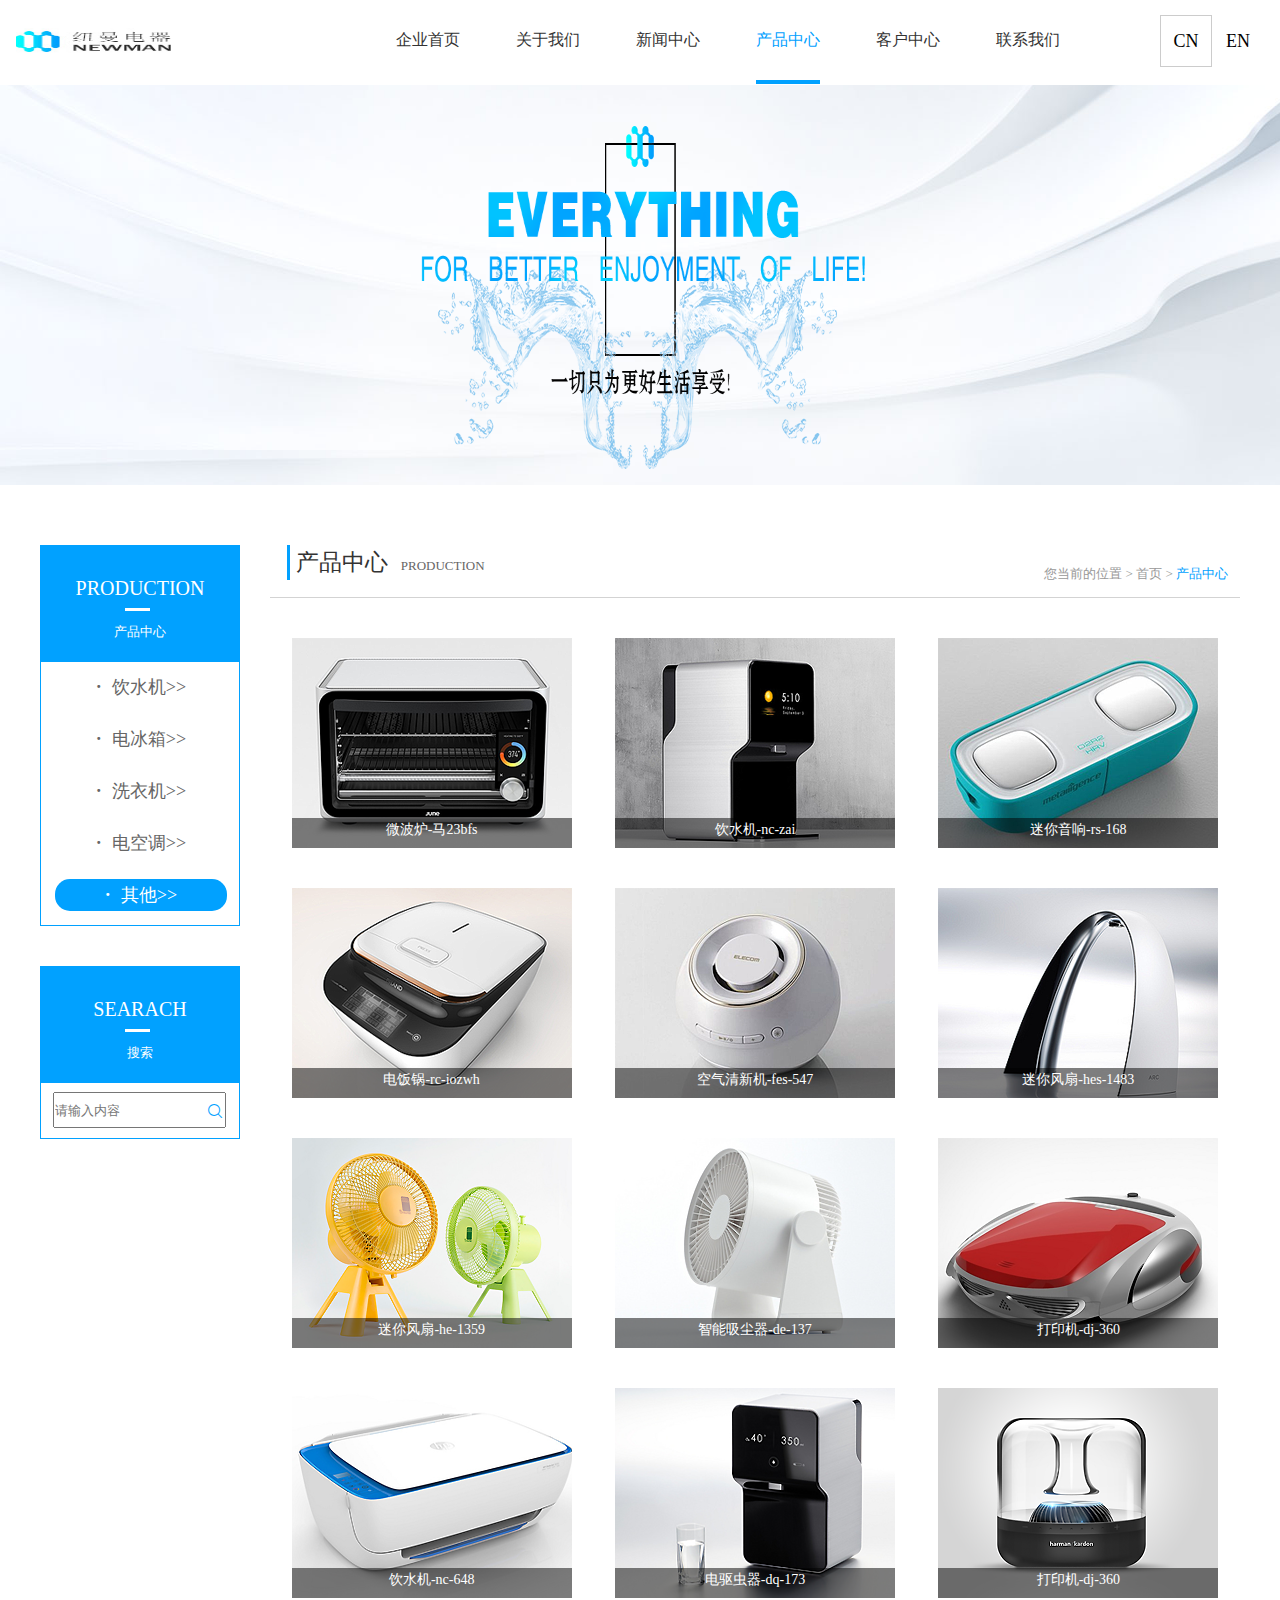
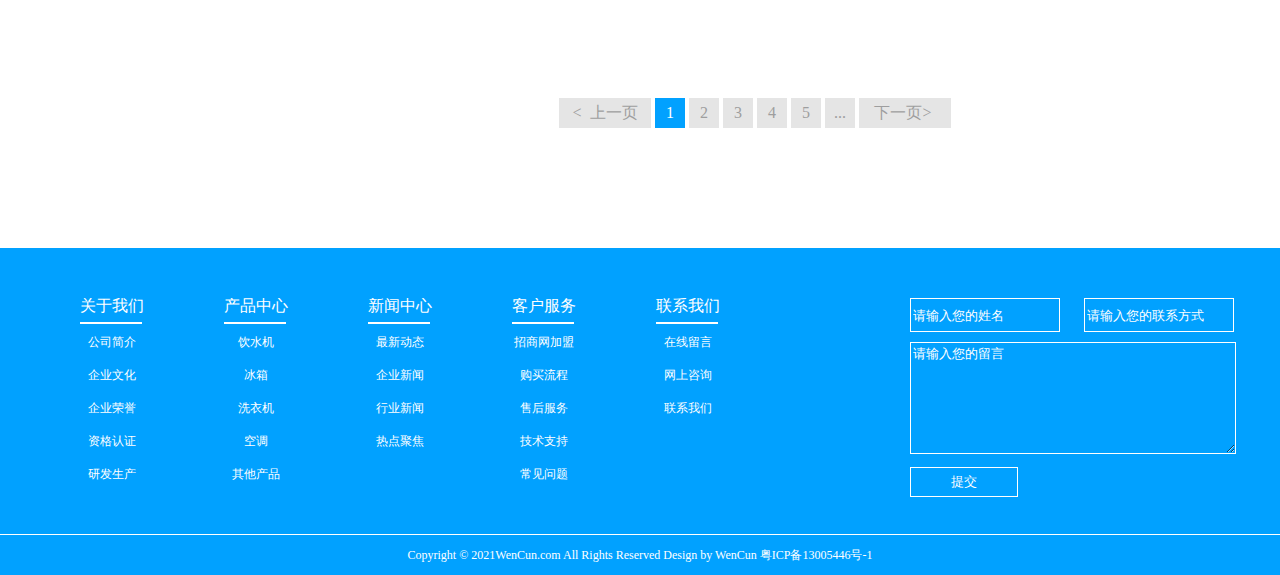
<file: product/product.html>
<!DOCTYPE html>
<html lang="en">

<head>
    <meta charset="UTF-8">
    <meta name="viewport" content="width=device-width, initial-scale=1.0">
    <meta name="keywords" content="纽曼官网，纽曼电器" />
    <meta name="description" content="该网站为纽曼公司的一个产品展示网站" />
    <meta name="render" content="webkit" />
    <meta http-equiv="x-ua- compatible" content="IE=edge,chrome=1" />
    <title>产品中心</title>
    <link rel="stylesheet" href="../css/reset.css">
    <link rel="stylesheet" href="../css/public.css">
    <link rel="stylesheet" href="../product/css/product.css">
    <link rel="stylesheet" href="../news/iconfont/css/iconfont.css">

</head>

<body>
    <!-- 导航栏 -->
    <header>
        <a href="index.html"><img src="../home/images/logo.jpg" class="logo"></a>
        <ul class="nav">
            <li><a href="../index.html">企业首页</a></li>
            <li><a href="../about/about.html">关于我们</a></li>
            <li><a href="../news/news.html">新闻中心</a></li>
            <li class="nav_active"><a class="active1" href="../product/product.html">产品中心</a></li>
            <li><a href="../serviceT/service.html">客户中心</a></li>
            <li><a href="../concat/concat.html">联系我们</a></li>

        </ul>
        <ul class="language">
            <li><a href="">CN</a></li>
            <li><a href="">EN</a></li>
        </ul>
    </header>
    <!-- banner -->
    <div class="banner">
        <a href="../index.html"><img src="../about/image/Aboutous.png" alt=""></a>
    </div>
    <!-- about -->
    <div class="container">
        <aside>
            <div class="aside_content_top">
                <div class="aside_title">
                    <h3>production</h3>
                    <p>产品中心</p>
                </div>
                <ul>
                    <li><a href="#"><i>·</i>饮水机>></a></li>
                    <li><a href="#"><i>·</i>电冰箱>></a></li>
                    <li><a href="#"><i>·</i>洗衣机>></a></li>
                    <li><a href="#"><i>·</i>电空调>></a></li>
                    <li class="aside_active"><a href="#"><i>·</i>其他>></a></li>
                </ul>
            </div>
            <div class="aside_content_bottom">
                <div class="aside_title">
                    <h3>searach</h3>
                    <p>搜索</p>
                </div>
                <div class="search_block">
                    <input type="search" name="" id="" placeholder="请输入内容">
                    <div class="iconfont">&#xe627;</div>
                </div>
            </div>
        </aside>
        <div class="container_content">
            <div class="content_title">
                <h3>产品中心 <span>production</span></h3>
                <div class="crumb_nav">
                    您当前的位置&nbsp;&gt;&nbsp;<a href="../index.html">首页</a>&nbsp;&gt;&nbsp;<span>产品中心</span>
                </div>
            </div>

            <ul class="product_imgs">
                <li><a href="product_details.html"><img src="../product/img/product_img1.png" alt=""><span
                            class="pro_title">微波炉-马23bfs </span></a></li>
                <li><a href="product_details.html"><img src="../product/img/product_img2.png" alt=""><span
                            class="pro_title">饮水机-nc-zai</span></a></li>
                <li><a href="product_details.html"><img src="../product/img/product_img3.png" alt=""><span
                            class="pro_title"> 迷你音响-rs-168</span></a></li>
                <li><a href="product_details.html"><img src="../product/img/product_img4.png" alt=""><span
                            class="pro_title">电饭锅-rc-iozwh</span></a></li>
                <li><a href="product_details.html"><img src="../product/img/product_img5.png" alt=""><span
                            class="pro_title">空气清新机-fes-547</span></a></li>
                <li><a href="product_details.html"><img src="../product/img/product_img6.png" alt=""><span
                            class="pro_title"> 迷你风扇-hes-1483</span></a></li>
                <li><a href="product_details.html"><img src="../product/img/product_img7.png" alt=""><span
                            class="pro_title"> 迷你风扇-he-1359</span></a></li>
                <li><a href="product_details.html"><img src="../product/img/product_img8.png" alt=""> <span
                            class="pro_title">智能吸尘器-de-137</span></a></li>
                <li><a href="product_details.html"><img src="../product/img/product_img9.png" alt=""> <span
                            class="pro_title">打印机-dj-360</span></a></li>
                <li><a href="product_details.html"><img src="../product/img/product_img10.png" alt=""><span
                            class="pro_title">饮水机-nc-648</span></a></li>
                <li><a href="product_details.html"><img src="../product/img/product_img11.png" alt=""> <span
                            class="pro_title"> 电驱虫器-dq-173</span></a></li>
                <li><a href="product_details.html"><img src="../product/img/product_img12.png" alt=""><span
                            class="pro_title">打印机-dj-360</span></a></li>
            </ul>
            <ul class="page">
                <li>&lt;&nbsp; 上一页</li>
                <li>1</li>
                <li>2</li>
                <li>3</li>
                <li>4</li>
                <li>5</li>
                <li>...</li>
                <li>下一页&gt;&nbsp;</li>
            </ul>
        </div>
    </div>
    <!-- footer -->
    <footer>
        <div class="footer_content">
            <div class="footer_top">
                <div class="footer_top_left">
                    <dl>
                        <dt><a href="#">关于我们</a></dt>
                        <dd><a href="#">公司简介</a></dd>
                        <dd><a href="#">企业文化</a></dd>
                        <dd><a href="#">企业荣誉</a></dd>
                        <dd><a href="#">资格认证</a></dd>
                        <dd><a href="#">研发生产</a></dd>
                    </dl>
                    <dl>
                        <dt><a href="#">产品中心</a></dt>
                        <dd><a href="#">饮水机</a></dd>
                        <dd><a href="#">冰箱</a></dd>
                        <dd><a href="#">洗衣机</a></dd>
                        <dd><a href="#">空调</a></dd>
                        <dd><a href="#">其他产品</a></dd>
                    </dl>
                    <dl>
                        <dt><a href="#">新闻中心</a></dt>
                        <dd><a href="#">最新动态</a></dd>
                        <dd><a href="#">企业新闻</a></dd>
                        <dd><a href="#">行业新闻</a></dd>
                        <dd><a href="#">热点聚焦</a></dd>
                    </dl>
                    <dl>
                        <dt><a href="">客户服务</a></dt>
                        <dd><a href="">招商网加盟</a></dd>
                        <dd><a href="">购买流程</a></dd>
                        <dd><a href="">售后服务</a></dd>
                        <dd><a href="">技术支持</a></dd>
                        <dd><a href="">常见问题</a></dd>
                    </dl>
                    <dl>
                        <dt><a href="">联系我们</a></dt>
                        <dd><a href="">在线留言</a></dd>
                        <dd><a href="">网上咨询</a></dd>
                        <dd><a href="">联系我们</a></dd>
                    </dl>
                </div>
                <form action="#" class="footer_top_from">
                    <p>
                        <input type="text" name="" id="" placeholder="请输入您的姓名">
                        <input type="text" name="" id="" placeholder="请输入您的联系方式">
                    </p>
                    <p>
                        <textarea name="" id="" cols="41" rows="7" placeholder="请输入您的留言"></textarea>
                    </p>
                    <p>
                        <input type="button" value="提交">
                    </p>
                </form>
            </div>
        </div>
        <p class="footer_copy">Copyright &copy; 2021WenCun.com All Rights Reserved Design by WenCun 粤ICP备13005446号-1</p>
    </footer>
</body>

</html>
</file>
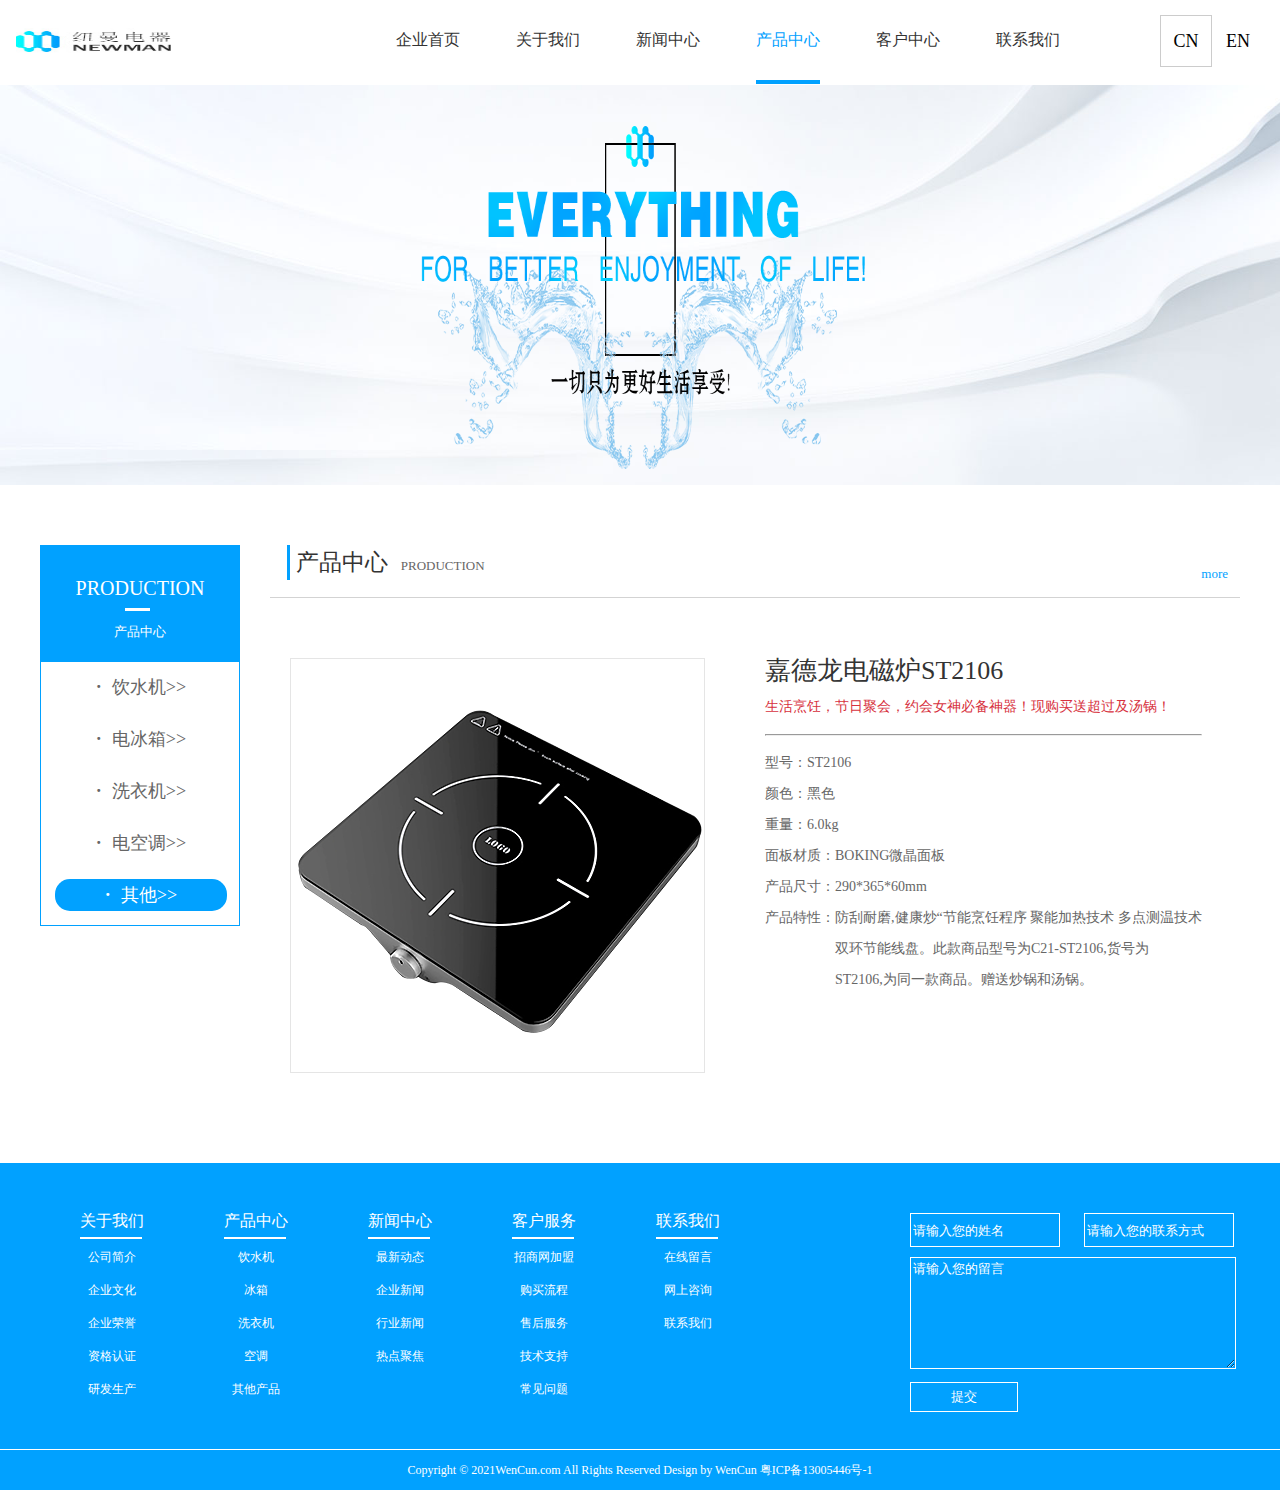
<file: product/product_details.html>
<!DOCTYPE html>
<html lang="en">

<head>
    <meta charset="UTF-8">
    <meta name="viewport" content="width=device-width, initial-scale=1.0">
    <meta name="keywords" content="纽曼官网，纽曼电器" />
    <meta name="description" content="该网站为纽曼公司的一个产品展示网站" />
    <meta name="render" content="webkit" />
    <meta http-equiv="x-ua- compatible" content="IE=edge,chrome=1" />
    <title>产品详情</title>
    <link rel="stylesheet" href="../css/reset.css">
    <link rel="stylesheet" href="../css/public.css">
    <link rel="stylesheet" href="../product/css/product_details.css">
    <link rel="stylesheet" href="../news/iconfont/css/iconfont.css">

</head>

<body>
    <!-- 导航栏 -->
    <header>
        <a href="index.html"><img src="../home/images/logo.jpg" class="logo"></a>
        <ul class="nav">
            <li><a href="../index.html">企业首页</a></li>
            <li><a href="../about/about.html">关于我们</a></li>
            <li><a href="../news/news.html">新闻中心</a></li>
            <li class="nav_active"><a class="active1" href="../product/product.html">产品中心</a></li>
            <li><a href="../serviceT/service.html">客户中心</a></li>
            <li><a href="../concat/concat.html">联系我们</a></li>

        </ul>
        <ul class="language">
            <li><a href="">CN</a></li>
            <li><a href="">EN</a></li>
        </ul>
    </header>
    <!-- banner -->
    <div class="banner">
        <a href="../index.html"><img src="../about/image/Aboutous.png" alt=""></a>
    </div>
    <!-- about -->
    <div class="container">
        <aside>
            <div class="aside_content_top">
                <div class="aside_title">
                    <h3>production</h3>
                    <p>产品中心</p>
                </div>
                <ul>
                    <li><a href="#"><i>·</i>饮水机>></a></li>
                    <li><a href="#"><i>·</i>电冰箱>></a></li>
                    <li><a href="#"><i>·</i>洗衣机>></a></li>
                    <li><a href="#"><i>·</i>电空调>></a></li>
                    <li class="aside_active"><a href="#"><i>·</i>其他>></a></li>
                </ul>
            </div>
        </aside>

        <div class="container_content">
            <div class="content_title">
                <h3>产品中心 <span>production</span></h3>
                <div class="crumb_nav">
                   <span>more</span>
                </div>
            </div>
            <div class="product_more_content">
                <img src="../product/img/product_details.png" alt="">
                <div class="product_text_content">
                    <h2>嘉德龙电磁炉ST2106</h2>
                    <span>生活烹饪，节日聚会，约会女神必备神器！现购买送超过及汤锅！</span>
                    <hr>
                    <p>型号：ST2106</p>
                    <p>颜色：黑色</p>
                    <p>重量：6.0kg</p>
                    <p>面板材质：BOKING微晶面板</p>
                    <p>产品尺寸：290*365*60mm</p>
                    <p>产品特性：防刮耐磨,健康炒“节能烹饪程序 聚能加热技术 多点测温技术 </p>
                    <p class="product_p7">双环节能线盘。此款商品型号为C21-ST2106,货号为 </p>
                    <p class="product_p8">ST2106,为同一款商品。赠送炒锅和汤锅。</p>
                </div>
            </div>
            
        </div>
    </div>
    <!-- footer -->
    <footer>
        <div class="footer_content">
            <div class="footer_top">
                <div class="footer_top_left">
                    <dl>
                        <dt><a href="#">关于我们</a></dt>
                        <dd><a href="#">公司简介</a></dd>
                        <dd><a href="#">企业文化</a></dd>
                        <dd><a href="#">企业荣誉</a></dd>
                        <dd><a href="#">资格认证</a></dd>
                        <dd><a href="#">研发生产</a></dd>
                    </dl>
                    <dl>
                        <dt><a href="#">产品中心</a></dt>
                        <dd><a href="#">饮水机</a></dd>
                        <dd><a href="#">冰箱</a></dd>
                        <dd><a href="#">洗衣机</a></dd>
                        <dd><a href="#">空调</a></dd>
                        <dd><a href="#">其他产品</a></dd>
                    </dl>
                    <dl>
                        <dt><a href="#">新闻中心</a></dt>
                        <dd><a href="#">最新动态</a></dd>
                        <dd><a href="#">企业新闻</a></dd>
                        <dd><a href="#">行业新闻</a></dd>
                        <dd><a href="#">热点聚焦</a></dd>
                    </dl>
                    <dl>
                        <dt><a href="">客户服务</a></dt>
                        <dd><a href="">招商网加盟</a></dd>
                        <dd><a href="">购买流程</a></dd>
                        <dd><a href="">售后服务</a></dd>
                        <dd><a href="">技术支持</a></dd>
                        <dd><a href="">常见问题</a></dd>
                    </dl>
                    <dl>
                        <dt><a href="">联系我们</a></dt>
                        <dd><a href="">在线留言</a></dd>
                        <dd><a href="">网上咨询</a></dd>
                        <dd><a href="">联系我们</a></dd>
                    </dl>
                </div>
                <form action="#" class="footer_top_from">
                    <p>
                        <input type="text" name="" id="" placeholder="请输入您的姓名">
                        <input type="text" name="" id="" placeholder="请输入您的联系方式">
                    </p>
                    <p>
                        <textarea name="" id="" cols="41" rows="7" placeholder="请输入您的留言"></textarea>
                    </p>
                    <p>
                        <input type="button" value="提交">
                    </p>
                </form>
            </div>
        </div>
        <p class="footer_copy">Copyright &copy; 2021WenCun.com All Rights Reserved Design by WenCun 粤ICP备13005446号-1</p>
    </footer>
</body>

</html>
</file>
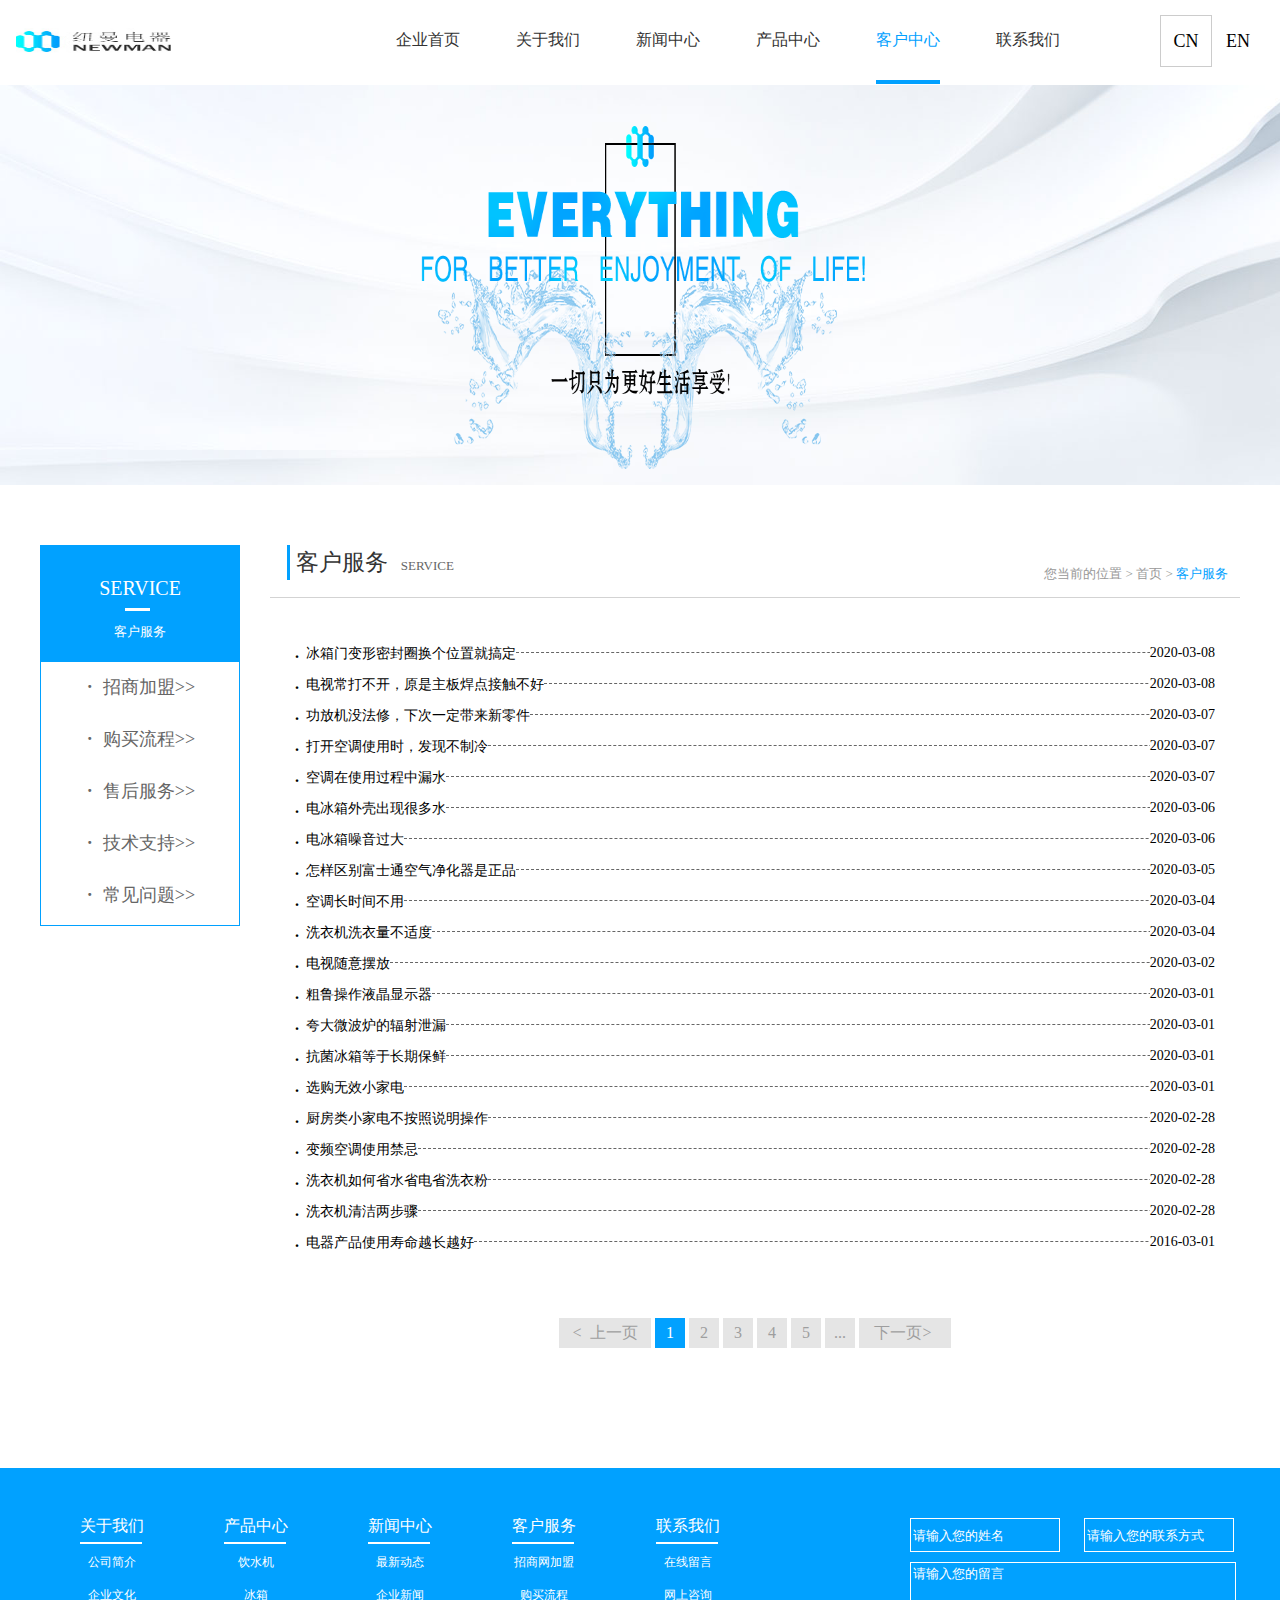
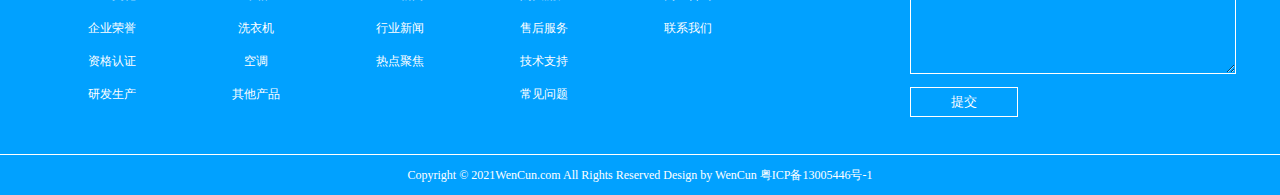
<file: serviceT/service.html>
<!DOCTYPE html>
<html lang="en">

<head>
    <meta charset="UTF-8">
    <meta name="viewport" content="width=device-width, initial-scale=1.0">
    <meta name="keywords" content="纽曼官网，纽曼电器" />
    <meta name="description" content="该网站为纽曼公司的一个产品展示网站" />
    <meta name="render" content="webkit" />
    <meta http-equiv="x-ua- compatible" content="IE=edge,chrome=1" />
    <title>客户服务</title>
    <link rel="stylesheet" href="../css/reset.css">
    <link rel="stylesheet" href="../css/public.css">
    <link rel="stylesheet" href="../serviceT/css/service.css">
    <link rel="stylesheet" href="../news/iconfont/css/iconfont.css">

</head>

<body>
    <!-- 导航栏 -->
    <header>
        <a href="index.html"><img src="../home/images/logo.jpg" class="logo"></a>
        <ul class="nav">
            <li><a href="../index.html">企业首页</a></li>
            <li><a href="../about/about.html">关于我们</a></li>
            <li><a href="../news/news.html">新闻中心</a></li>
            <li><a href="../product/product.html">产品中心</a></li>
            <li class="nav_active"><a class="active1" href="../serviceT/service.html">客户中心</a></li>
            <li><a href="../concat/concat.html">联系我们</a></li>

        </ul>
        <ul class="language">
            <li><a href="">CN</a></li>
            <li><a href="">EN</a></li>
        </ul>
    </header>
    <!-- banner -->
    <div class="banner">
        <a href="../index.html"><img src="../about/image/Aboutous.png" alt=""></a>
    </div>
    <!-- about -->
    <div class="container">
        <aside>
            <div class="aside_content_top">
                <div class="aside_title">
                    <h3>service</h3>
                    <p>客户服务</p>
                </div>
                <ul>
                    <li><a href="#"><i>·</i>招商加盟>></a></li>
                    <li><a href="#"><i>·</i>购买流程>></a></li>
                    <li><a href="#"><i>·</i>售后服务>></a></li>
                    <li><a href="#"><i>·</i>技术支持>></a></li>
                    <li><a href="service_details.html"><i>·</i>常见问题>></a></li>
                </ul>
            </div>
        </aside>
        <div class="container_content">
            <div class="content_title">
                <h3>客户服务 <span>service</span></h3>
                <div class="crumb_nav">
                    您当前的位置&nbsp;&gt;&nbsp;<a href="../index.html">首页</a>&nbsp;&gt;&nbsp;<span>客户服务</span>
                </div>
            </div>
            <!-- 客服页面具体内容 -->
            <div class="service_content">
                <ul class="service_list">
                    <li>
                        <a href="service_details.html">
                            <span class="service_text">冰箱门变形密封圈换个位置就搞定</span>
                            <span class="service_line"></span>
                            <span class="service_data">2020-03-08</span>
                        </a>
                    </li>
                    <li>
                        <a href="service_details.html">
                            <span class="service_text">电视常打不开，原是主板焊点接触不好</span>
                            <span class="service_line"></span>
                            <span class="service_data">2020-03-08</span>
                        </a>
                    </li>
                    <li>
                        <a href="service_details.html">
                            <span class="service_text">功放机没法修，下次一定带来新零件</span>
                            <span class="service_line"></span>
                            <span class="service_data">2020-03-07</span>
                        </a>
                    </li>
                    <li>
                        <a href="service_details.html">
                            <span class="service_text">打开空调使用时，发现不制冷</span>
                            <span class="service_line"></span>
                            <span class="service_data">2020-03-07</span>
                        </a>
                    </li>
                    <li>
                        <a href="service_details.html">
                            <span class="service_text">空调在使用过程中漏水</span>
                            <span class="service_line"></span>
                            <span class="service_data">2020-03-07</span>
                        </a>
                    </li>
                    <li>
                        <a href="service_details.html">
                            <span class="service_text">电冰箱外壳出现很多水</span>
                            <span class="service_line"></span>
                            <span class="service_data"> 2020-03-06</span>
                        </a>
                    </li>
                    <li>
                        <a href="service_details.html">
                            <span class="service_text">电冰箱噪音过大</span>
                            <span class="service_line"></span>
                            <span class="service_data">2020-03-06</span>
                        </a>
                    </li>
                    <li>
                        <a href="service_details.html">
                            <span class="service_text">怎样区别富士通空气净化器是正品</span>
                            <span class="service_line"></span>
                            <span class="service_data"> 2020-03-05</span>
                        </a>
                    </li>
                    <li>
                        <a href="service_details.html">
                            <span class="service_text">空调长时间不用</span>
                            <span class="service_line"></span>
                            <span class="service_data"> 2020-03-04</span>
                        </a>
                    </li>
                    <li>
                        <a href="service_details.html">
                            <span class="service_text">洗衣机洗衣量不适度</span>
                            <span class="service_line"></span>
                            <span class="service_data">2020-03-04</span>
                        </a>
                    </li>
                    <li>
                        <a href="service_details.html">
                            <span class="service_text">电视随意摆放</span>
                            <span class="service_line"></span>
                            <span class="service_data">2020-03-02</span>
                        </a>
                    </li>
                    <li>
                        <a href="service_details.html">
                            <span class="service_text">粗鲁操作液晶显示器</span>
                            <span class="service_line"></span>
                            <span class="service_data">2020-03-01</span>
                        </a>
                    </li>
                    <li>
                        <a href="service_details.html">
                            <span class="service_text">夸大微波炉的辐射泄漏</span>
                            <span class="service_line"></span>
                            <span class="service_data">2020-03-01</span>
                        </a>
                    </li>
                    <li>
                        <a href="service_details.html">
                            <span class="service_text">抗菌冰箱等于长期保鲜</span>
                            <span class="service_line"></span>
                            <span class="service_data">2020-03-01</span>
                        </a>
                    </li>
                    <li>
                        <a href="service_details.html">
                            <span class="service_text">选购无效小家电</span>
                            <span class="service_line"></span>
                            <span class="service_data">2020-03-01</span>
                        </a>
                    </li>
                    <li>
                        <a href="service_details.html">
                            <span class="service_text">厨房类小家电不按照说明操作</span>
                            <span class="service_line"></span>
                            <span class="service_data">2020-02-28</span>
                        </a>
                    </li>
                    <li>
                        <a href="service_details.html">
                            <span class="service_text">变频空调使用禁忌</span>
                            <span class="service_line"></span>
                            <span class="service_data">2020-02-28</span>
                        </a>
                    </li>
                    <li>
                        <a href="service_details.html">
                            <span class="service_text">洗衣机如何省水省电省洗衣粉</span>
                            <span class="service_line"></span>
                            <span class="service_data">2020-02-28</span>
                        </a>
                    </li>
                    <li>
                        <a href="service_details.html">
                            <span class="service_text">洗衣机清洁两步骤</span>
                            <span class="service_line"></span>
                            <span class="service_data">2020-02-28</span>
                        </a>
                    </li>
                    <li>
                        <a href="service_details.html">
                            <span class="service_text">电器产品使用寿命越长越好</span>
                            <span class="service_line"></span>
                            <span class="service_data"> 2016-03-01</span>
                        </a>
                    </li>
                </ul>
            </div>  
            <ul class="page">
                <li>&lt;&nbsp; 上一页</li>
                <li>1</li>
                <li>2</li>
                <li>3</li>
                <li>4</li>
                <li>5</li>
                <li>...</li>
                <li>下一页&gt;&nbsp;</li>
            </ul>
        </div>
      
    </div>
    <!-- footer -->
    <footer>
        <div class="footer_content">
            <div class="footer_top">
                <div class="footer_top_left">
                    <dl>
                        <dt><a href="#">关于我们</a></dt>
                        <dd><a href="#">公司简介</a></dd>
                        <dd><a href="#">企业文化</a></dd>
                        <dd><a href="#">企业荣誉</a></dd>
                        <dd><a href="#">资格认证</a></dd>
                        <dd><a href="#">研发生产</a></dd>
                    </dl>
                    <dl>
                        <dt><a href="#">产品中心</a></dt>
                        <dd><a href="#">饮水机</a></dd>
                        <dd><a href="#">冰箱</a></dd>
                        <dd><a href="#">洗衣机</a></dd>
                        <dd><a href="#">空调</a></dd>
                        <dd><a href="#">其他产品</a></dd>
                    </dl>
                    <dl>
                        <dt><a href="#">新闻中心</a></dt>
                        <dd><a href="#">最新动态</a></dd>
                        <dd><a href="#">企业新闻</a></dd>
                        <dd><a href="#">行业新闻</a></dd>
                        <dd><a href="#">热点聚焦</a></dd>
                    </dl>
                    <dl>
                        <dt><a href="">客户服务</a></dt>
                        <dd><a href="">招商网加盟</a></dd>
                        <dd><a href="">购买流程</a></dd>
                        <dd><a href="">售后服务</a></dd>
                        <dd><a href="">技术支持</a></dd>
                        <dd><a href="">常见问题</a></dd>
                    </dl>
                    <dl>
                        <dt><a href="">联系我们</a></dt>
                        <dd><a href="">在线留言</a></dd>
                        <dd><a href="">网上咨询</a></dd>
                        <dd><a href="">联系我们</a></dd>
                    </dl>
                </div>
                <form action="#" class="footer_top_from">
                    <p>
                        <input type="text" name="" id="" placeholder="请输入您的姓名">
                        <input type="text" name="" id="" placeholder="请输入您的联系方式">
                    </p>
                    <p>
                        <textarea name="" id="" cols="41" rows="7" placeholder="请输入您的留言"></textarea>
                    </p>
                    <p>
                        <input type="button" value="提交">
                    </p>
                </form>
            </div>
        </div>
        <p class="footer_copy">Copyright &copy; 2021WenCun.com All Rights Reserved Design by WenCun 粤ICP备13005446号-1</p>
    </footer>
</body>

</html>
</file>
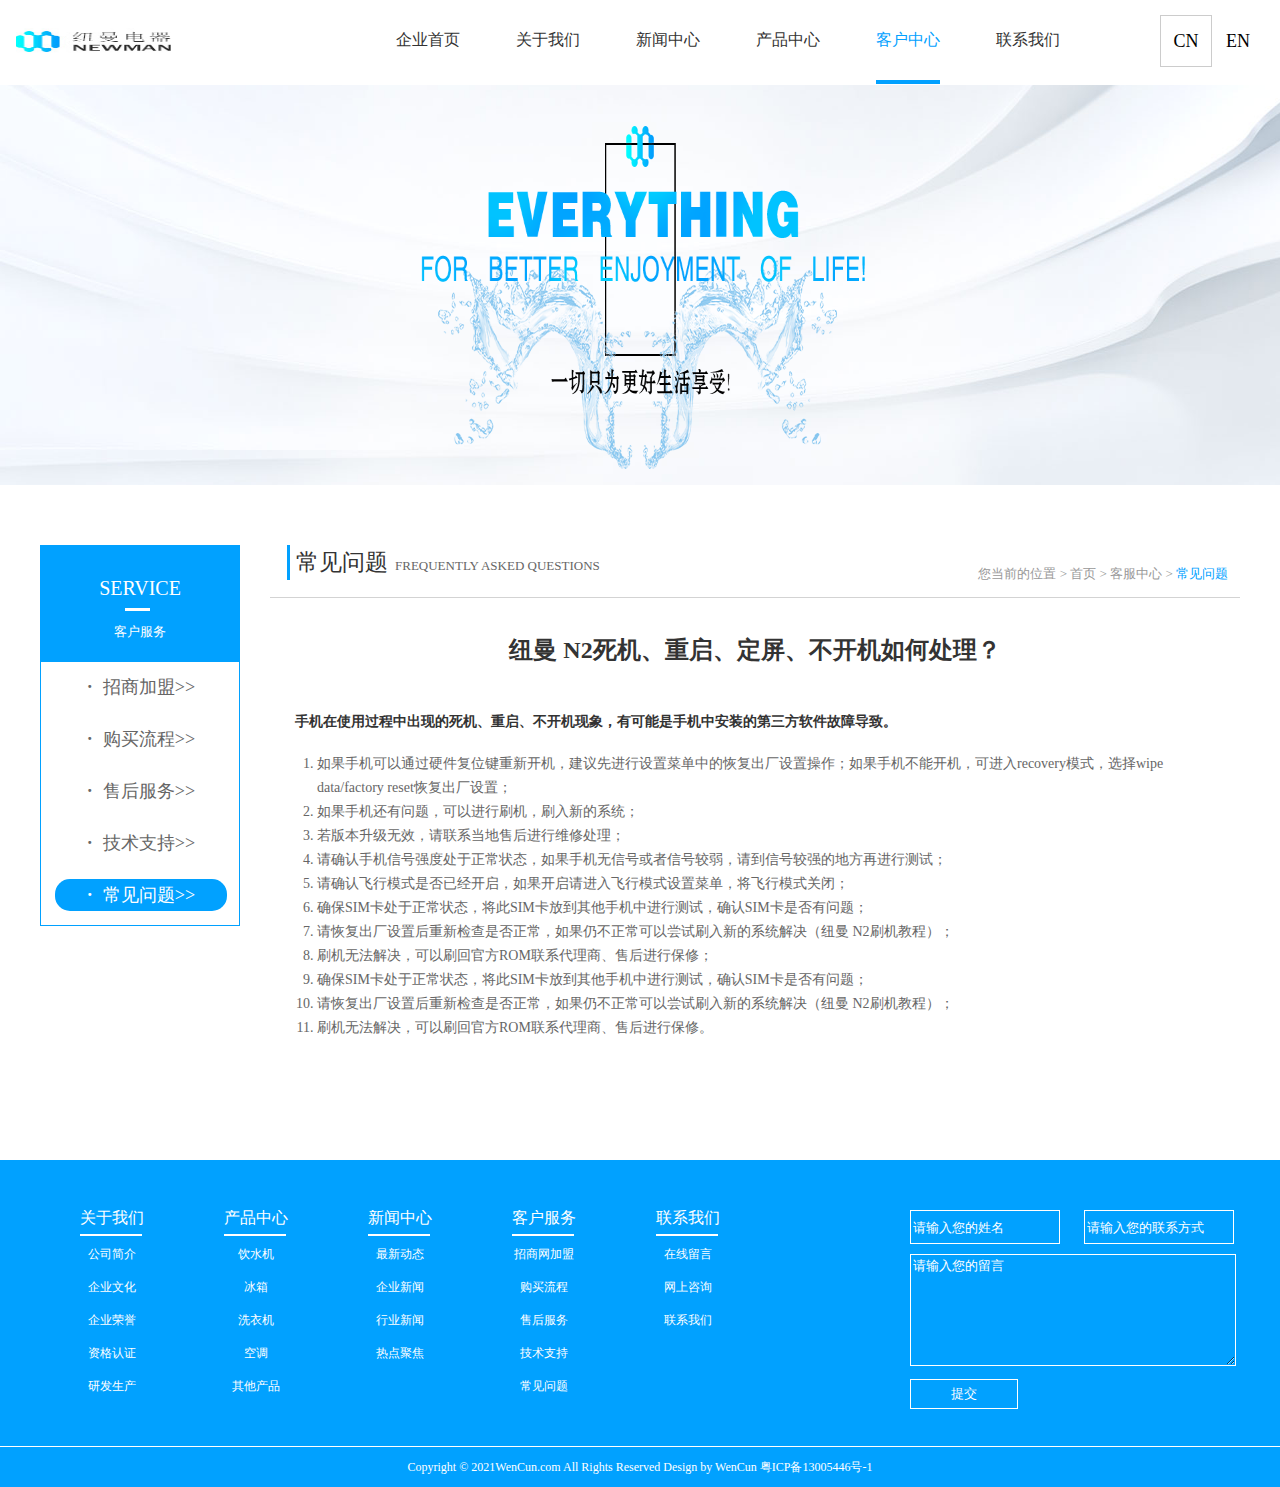
<file: serviceT/service_details.html>
<!DOCTYPE html>
<html lang="en">

<head>
    <meta charset="UTF-8">
    <meta name="viewport" content="width=device-width, initial-scale=1.0">
    <meta name="keywords" content="纽曼官网，纽曼电器" />
    <meta name="description" content="该网站为纽曼公司的一个产品展示网站" />
    <meta name="render" content="webkit" />
    <meta http-equiv="x-ua- compatible" content="IE=edge,chrome=1" />
    <title>客户服务详情</title>
    <link rel="stylesheet" href="../css/reset.css">
    <link rel="stylesheet" href="../css/public.css">
    <link rel="stylesheet" href="../serviceT/css/service_details.css">
    <link rel="stylesheet" href="../news/iconfont/css/iconfont.css">

</head>

<body>
    <!-- 导航栏 -->
    <header>
        <a href="index.html"><img src="../home/images/logo.jpg" class="logo"></a>
        <ul class="nav">
            <li><a href="../index.html">企业首页</a></li>
            <li><a href="../about/about.html">关于我们</a></li>
            <li><a href="../news/news.html">新闻中心</a></li>
            <li><a href="../product/product.html">产品中心</a></li>
            <li class="nav_active"><a class="active1" href="../serviceT/service.html">客户中心</a></li>
            <li><a href="../concat/concat.html">联系我们</a></li>

        </ul>
        <ul class="language">
            <li><a href="">CN</a></li>
            <li><a href="">EN</a></li>
        </ul>
    </header>
    <!-- banner -->
    <div class="banner">
        <a href="../index.html"><img src="../about/image/Aboutous.png" alt=""></a>
    </div>
    <!-- about -->
    <div class="container">
        <aside>
            <div class="aside_content_top">
                <div class="aside_title">
                    <h3>service</h3>
                    <p>客户服务</p>
                </div>
                <ul>
                    <li><a href="#"><i>·</i>招商加盟>></a></li>
                    <li><a href="#"><i>·</i>购买流程>></a></li>
                    <li><a href="#"><i>·</i>售后服务>></a></li>
                    <li><a href="#"><i>·</i>技术支持>></a></li>
                    <li class="aside_active"><a href="#"><i>·</i>常见问题>></a></li>
                </ul>
            </div>
        </aside>
        <div class="container_content">
            <div class="content_title">
                <h3>常见问题<span>frequently asked questions</span></h3>
                <div class="crumb_nav">
                    您当前的位置&nbsp;&gt;&nbsp;<a href="../index.html">首页</a>&nbsp;&gt;&nbsp;<a
                        href="service.html">客服中心</a>&nbsp;&gt;&nbsp;<span>常见问题</span>
                </div>
            </div>

            <!-- 客服详情页面具体内容 -->
            <div class="service_arcticle_content">
                <h2>纽曼 N2死机、重启、定屏、不开机如何处理？</h2>
                <h3>手机在使用过程中出现的死机、重启、不开机现象，有可能是手机中安装的第三方软件故障导致。</h3>
                <ol class="service_arcticle_text">
                    <li>如果手机可以通过硬件复位键重新开机，建议先进行设置菜单中的恢复出厂设置操作；如果手机不能开机，可进入recovery模式，选择wipe data/factory reset恢复出厂设置；
                    </li>
                    <li>如果手机还有问题，可以进行刷机，刷入新的系统；</li>
                    <li>若版本升级无效，请联系当地售后进行维修处理；</li>
                    <li>请确认手机信号强度处于正常状态，如果手机无信号或者信号较弱，请到信号较强的地方再进行测试；</li>
                    <li>请确认飞行模式是否已经开启，如果开启请进入飞行模式设置菜单，将飞行模式关闭；</li>
                    <li>确保SIM卡处于正常状态，将此SIM卡放到其他手机中进行测试，确认SIM卡是否有问题；</li>
                    <li>请恢复出厂设置后重新检查是否正常，如果仍不正常可以尝试刷入新的系统解决（纽曼 N2刷机教程）；</li>
                    <li>刷机无法解决，可以刷回官方ROM联系代理商、售后进行保修；</li>
                    <li>
                    确保SIM卡处于正常状态，将此SIM卡放到其他手机中进行测试，确认SIM卡是否有问题；</li>
                    <li>请恢复出厂设置后重新检查是否正常，如果仍不正常可以尝试刷入新的系统解决（纽曼 N2刷机教程）；</li>
                    <li>刷机无法解决，可以刷回官方ROM联系代理商、售后进行保修。</li>
                </ol>
            </div>
        </div>
    </div>
    <!-- footer -->
    <footer>
        <div class="footer_content">
            <div class="footer_top">
                <div class="footer_top_left">
                    <dl>
                        <dt><a href="#">关于我们</a></dt>
                        <dd><a href="#">公司简介</a></dd>
                        <dd><a href="#">企业文化</a></dd>
                        <dd><a href="#">企业荣誉</a></dd>
                        <dd><a href="#">资格认证</a></dd>
                        <dd><a href="#">研发生产</a></dd>
                    </dl>
                    <dl>
                        <dt><a href="#">产品中心</a></dt>
                        <dd><a href="#">饮水机</a></dd>
                        <dd><a href="#">冰箱</a></dd>
                        <dd><a href="#">洗衣机</a></dd>
                        <dd><a href="#">空调</a></dd>
                        <dd><a href="#">其他产品</a></dd>
                    </dl>
                    <dl>
                        <dt><a href="#">新闻中心</a></dt>
                        <dd><a href="#">最新动态</a></dd>
                        <dd><a href="#">企业新闻</a></dd>
                        <dd><a href="#">行业新闻</a></dd>
                        <dd><a href="#">热点聚焦</a></dd>
                    </dl>
                    <dl>
                        <dt><a href="">客户服务</a></dt>
                        <dd><a href="">招商网加盟</a></dd>
                        <dd><a href="">购买流程</a></dd>
                        <dd><a href="">售后服务</a></dd>
                        <dd><a href="">技术支持</a></dd>
                        <dd><a href="">常见问题</a></dd>
                    </dl>
                    <dl>
                        <dt><a href="">联系我们</a></dt>
                        <dd><a href="">在线留言</a></dd>
                        <dd><a href="">网上咨询</a></dd>
                        <dd><a href="">联系我们</a></dd>
                    </dl>
                </div>
                <form action="#" class="footer_top_from">
                    <p>
                        <input type="text" name="" id="" placeholder="请输入您的姓名">
                        <input type="text" name="" id="" placeholder="请输入您的联系方式">
                    </p>
                    <p>
                        <textarea name="" id="" cols="41" rows="7" placeholder="请输入您的留言"></textarea>
                    </p>
                    <p>
                        <input type="button" value="提交">
                    </p>
                </form>
            </div>
        </div>
        <p class="footer_copy">Copyright &copy; 2021WenCun.com All Rights Reserved Design by WenCun 粤ICP备13005446号-1</p>
    </footer>
</body>

</html>
</file>
<file: css/public.css>
/* 导航栏样式 */
header {
    width: 1248px;
    height: 85px;
    margin: 0px auto;
    line-height: 80px;
    overflow: hidden;
    display: flex;
    justify-content: space-between;
}

header .logo {
    float: left;
    width: 155px;
    height: 43px;
    margin-top: 20px;
    margin-right: 200px;
}

header .nav {
    float: left;
    overflow: hidden;
}

header .nav li a {
    color: #333333;
    font-size: 16px;
}

.active1{
    color: #01a1ff !important;
}
.nav_active, header .nav li:hover {
    border-bottom: 4px solid #01a1ff;
  }

header .nav li a:hover {
    color: #01a1ff;
}

header .nav li {
    float: left;
    margin-right: 56px;
}

header .language {
    float: left;
    overflow: hidden;
    margin-left: 20px;
}

header .language li {
    float: left;
    width: 50px;
    height: 50px;
    font-size: 18px;
    border: 1px solid transparent;
    margin-top: 15px;
    line-height: 50px;
    text-align: center;
    cursor: pointer;
}

header .language li:first-child {
    border: 1px solid #ccc;
}

header .language li:hover {
    border: 1px solid #ccc;
}

/* banner */
.banner {
    width: 100%;
    height: 400px;
    position: relative;
    overflow: hidden;
}
#carousel-example-generic img{
    height: 400px;
}

.banner .imgs {
    position: absolute;
    width: 1000%;
}

.banner li {
    float: left;
}

.banner img {
    width: 100%;
    height: 400px;
}

.banner .prev, .next {
    position: absolute;
    top: 184px;
    width: 32px;
    height: 32px;
}

.banner .prev {
    background: url(../home/images/index-xb2.png);
    left: 43px;
}

.banner .next {
    background: url(../home/images/index-xb1.png);
    right: 43px;
}

.banner .prev:hover {
    background: url(../home/images/index-xb4.png);
}

.banner .next:hover {
    background: url(../home/images/index-xb3.png);
}

.banner .count {
    width: 100%;
    height: 10px;
    position: absolute;
    bottom: 10px;
    left: 50%;
    margin-left: -22px;
}

.banner .count li {
    float: left;
    width: 10px;
    height: 10px;
    margin-right: 5px;
    border-radius: 50px;
    background-color: #000000;
    opacity: 0.2;
    filter: opacity(20);
    cursor: pointer;
}

.banner .count .on {
    background-color: #01a1ff;
    opacity: 1;
    filter: opacity(100);
}
/* 首页标题公共样式 */

.title {
    font-size: 34px;
    font-family: 'Franklin Gothic Medium', 'Arial Narrow', Arial, sans-serif;
    position: relative;
    text-transform: uppercase;
    text-align: center;
    margin-bottom: 44px;
}

/* 首页标题添加下划线 */

.title::after {
    content: '';
    position: absolute;
    left: 50%;
    width: 50px;
    height: 4px;
    bottom: -8px;
    margin-left: -21px;
    background-color: #01a1ff;
}

/* 首页p标签公共样式 */

.index_p {
    width: 1200px;
    padding: 0 70px;
    font-size: 14px;
    font-family: 宋体;
    line-height: 24px;
    color: #666;
    box-sizing: border-box;
    margin: 0 auto;
}

/* aside侧边栏样式 */
aside{
    float: left;
    width: 200px;
}
/* aside上 */
.aside_content_top{
    border: 1px solid #01a1ff;
}
aside .aside_title{
    width: 100%;
    background-color: #01a1ff;
    padding: 32px 0 24px;
    text-align:center;
    color: #fff;
    position: relative;
}

aside h3{
    text-transform: uppercase;
    font-size: 20px;
    color: #fff;
}
aside h3::after{
    content: "";
    display: block;
    width: 25px;
    height: 3px;
    background-color: #fff;
    position: absolute;
    left: 50%;
    margin-top: 10px;
    margin-left: -15px;
}
aside p{
    text-transform: uppercase;
    font-size: 13px;
    color: #fff;
    margin-top: 27px;
}
aside ul{
    padding:9px 14px 14px;
}
aside ul li{
    text-align: center;
    width: 172px;
    height: 32px;
    line-height:32px;
    margin-bottom: 20px;
}
aside ul li:last-child{
    margin-bottom: 0px;
}
aside ul li a{
    color: #666;
    font-size: 18px;
}
aside ul li i{
    font-weight: bold;
    margin-right: 10px;
}

.aside_active{
    background-color: #01a1ff;
    border-radius: 15px;
}
.aside_active a{
    color: #fff !important;
}
aside ul li:hover{
    background-color: #01a1ff;
    border-radius: 15px;
}
aside ul li:hover  a{
    color: #fff;
} 

/* aside下 */
.aside_content_bottom{
    border: 1px solid #01a1ff;
    margin-top: 40px;
}

aside  .search_block{
    height: 55px;
    position: relative;
}
aside  .search_block input{
    width: 173px;
    height: 36px;
    margin: 9px 15px 9px 12px;
    padding: 0px 20px 0px 0px;
}
aside .iconfont{
    position: absolute;
    right: 16px;
    bottom: 19px;
    color: #01a1ff;
}


/* content_title*/
.content_title{
    overflow: hidden;
    border-bottom: 1px solid #d3d3d3;
    padding: 0px 17px 17px 17px;
    position: relative;
}
.content_title h3{
    float: left;
}
.content_title .crumb_nav{
    float: right;
}
.content_title h3{
    border-left: 3px solid #01a1ff;
    padding: 6px;
    color: #333333;
    font-size: 23px;
}
.content_title h3 span{
    color: #666666;
    font-size: 13px;
    text-transform: uppercase;
    margin-left: 7px;
}
.content_title .crumb_nav,.content_title .crumb_nav a{
    font-size: 13px;
    color: #999999;
}
.content_title .crumb_nav span{
    color: #01a1ff;
}
.content_title .crumb_nav{
    position: absolute;
    bottom: 17px;
    right: 12px;
}
/* footer*/
footer {
    width: 100%;
    height: 327px;
    background-color: #01a1ff;
}

.footer_content {
    width: 100%;
    height: 286px;
    border-bottom: 1px solid #fff;
    overflow: hidden;
}

.footer_top {
    width: 1200px;
    margin: 50px auto;
    overflow: hidden;
}

.footer_top_left{
    width: 720px;
    height: 100%;
    overflow: hidden;
    float: left;
    display: flex;
    justify-content: space-around;
}
.footer_top_left dl{
    flex: 1;
    text-align: center;

}
.footer_top_left dl dt a{ 
    color: #fff;
    font-size: 16px;
}

.footer_top_left dl dt a::after{ 
    content: "";
    display: block;
    width: 62px;
    height: 2px;
    background: #fff;
    position: absolute;
    margin-top: 8px;
    margin-left:40px;
}
.footer_top_left dl dt{
    margin-bottom: 19px;
}
.footer_top_left dl dd{
    margin-bottom: 17px;
}
.footer_top_left dl dd a{
    font-size: 12px;
    font-family: 宋体;
    color: #fff;
}
.footer_top_from{
    width: 330px;
    height: 190px;
    float: right;
}
.footer_top_from input,.footer_top_from textarea{
    border: 1px solid #fff;
    color: #fff;
    outline: none;
    background-color: #01a1ff;
    margin-bottom: 10px;
}
.footer_top_from input{
    width: 144px;
    height: 30px;
}
.footer_top_from input:first-child{
    margin-right: 20px;
}
.footer_top_from input::placeholder{
    color: #fff;
}
.footer_top_from textarea::placeholder{
    color: #fff;
}
.footer_top_from textarea{
    width: 320px;
    height: 106px;
}
.footer_top_from input[type=button]{
    width: 108px;
    height: 30px;
}
.footer_copy{
    color: #fff;
    font-size: 12px;
    font-family: 宋体;
    width: 100%;
    height: 40px;
    line-height: 40px;
    text-align: center;
}

/* container */
.container{
    width: 1200px;
     /* 上 左右 下  */
     margin: 60px auto 120px;
    overflow: hidden;
 }
/*container_content */
 .container_content{
    width: 970px;
    float: right;
 }

 /* page样式 */
 .page{
    /* margin: 0px auto; */
    text-align: center;
    margin-top: 60px;       
 }
 .page li{
     display: inline-block;
     width: 30px;
     height: 30px;
     background-color: #e5e5e5;
     text-align: center;
     line-height: 30px;
     color: #9e9e9e;
 }
 .page li:hover,.page li:nth-child(2){
     background-color: #01a1ff;
     color:#ffffff;
 }
 .page li:first-child,.page li:last-child {
    width: 92px;
    height: 30px;
}
</file>
<file: about/css/about.css>
/* 设置header */


 .container_content article{
     padding: 40px 20px 0px 20px;
     overflow: hidden;
 }
 .container_content article img{
     float: left;
     margin-right: 32px;
     margin-bottom: 10px;
   
 }
 .container_content article p{
     font-size: 14px;
     line-height: 24px;
     font-family:宋体;
     color: #666666;
     text-indent: 2em ;
}
</file>
<file: concat/css/concat.css>
.concat_aside_content {
    height: 132px;
}

.concat_aside_content p {
    font-size: 16px;
    font-weight: bold;
    color: #01a1ff;
    text-align: center;
    text-transform: none;
    line-height: 25px;
    margin-bottom: 6px;
}

.concat_aside_content span {
    font-size: 16px;
    color: #01a1ff;
    width: 150px;
    text-align: center;
    border-top: 1px solid #01a1ff;
    padding-top: 6px;
    display: block;
    margin: 0px auto;
}

.concat_content {
    width: 920px;
    margin: 40px 25px 0 25px;
    height: 800px;
}

.concat_input_content {
    display: flex;
}

.concat_content_left label {
    font-size: 14px;
    color: #666666;
}

.concat_input_content h2 {
    font-size: 20px;
    color: #333333;
    margin-top: 31px;
    margin-bottom: 20px;
}

.concat_content_left, .concat_content_right {
    flex-grow: 1;
}

.concat_content_left input, .concat_content_left textarea {
    margin-bottom: 11px;
}

.concat_content_left_area {
    overflow: hidden;
}

.concat_content_left_area label {
    float: left;
    margin-top: 5px;
    font-size: 14px;
    color: #666666;
}

.concat_content_left_area textarea {
    float: left;
}

.button_1, .button_2 {
    width: 96px;
    height: 30px;
    outline: none;
}

.button_1 {
    margin-left: 40px;
}

.button_2 {
    margin-left: 20px;
}

.button_2:hover, .button_1:hover {
    background-color: #01a1ff;
}

.concat_content_right p {
    color: #666666;
    font-size: 14px;
    line-height: 50px;
}

#map {
    width: 930px;
    height: 450px;
    border: #ccc solid 1px;
    font-size: 12px"
}
</file>
<file: news/iconfont/css/iconfont.css>
@font-face {font-family: "iconfont";
  src: url('iconfont.eot?t=1604224115813'); /* IE9 */
  src: url('iconfont.eot?t=1604224115813#iefix') format('embedded-opentype'), /* IE6-IE8 */
  url('[data-uri]') format('woff2'),
  url('iconfont.woff?t=1604224115813') format('woff'),
  url('iconfont.ttf?t=1604224115813') format('truetype'), /* chrome, firefox, opera, Safari, Android, iOS 4.2+ */
  url('iconfont.svg?t=1604224115813#iconfont') format('svg'); /* iOS 4.1- */
}

.iconfont {
  font-family: "iconfont" !important;
  font-size: 16px;
  font-style: normal;
  -webkit-font-smoothing: antialiased;
  -moz-osx-font-smoothing: grayscale;
}

.icon-fangdajing:before {
  content: "\e627";
}
</file>
<file: news/css/news.css>
/* 新闻列表样式 */

.news_list {
    margin: 40px 25px 40px 20px;
    width: 934px;
}

/* li标签*/

.news_list li {
    margin-bottom: 40px;
    overflow: hidden;
}

.news_list .news_item_data {
    float: left;
    width: 100px;
    height: 100px;
    background: url(../image/newimage_06.png);
    position: relative;
}

.news_list .news_item_data .day {
    font-size: 50px;
    color: #666666;
    display: block;
    text-align: center;
    margin-top: 15px;
    font-weight: bold;
    opacity: 0.5;
}

.news_list .news_item_data .day::after {
    content: '';
    position: absolute;
    width: 69px;
    height: 1px;
    top: 68px;
    left: 17px;
    background-color: #666666;
}

.news_list .news_item_data .year_month {
    font-size: 13px;
    color: #666666;
    display: block;
    margin-top: 10px;
    text-align: center;
    opacity: 0.5;
}

.news_list .news_item_content {
    float: right;
    width: 817px;
    height: 100px;
}

.news_list .news_item_content .new_h2 {
    display: inline-block;
    font-size: 20px;
    color: #333333;
    margin-top: 10px;
    font-weight: bold;
}

.news_list .news_item_content .news_p {
    display: inline-block;
    margin-top: 21px;
    font-size: 14px;
    color: #666666;
    text-indent: 2em;
    line-height: 24px;
}

/* li标签的hover效果*/
.news_list li:hover .news_item_data span {
    color: #ffffff;
    opacity: 1;
}

.news_list li:hover .news_item_data {
    background: url(../image/newimage_03.png);
}

.news_list li:hover .day::after {
    background-color: #ffffff;
}

.news_list li:hover .news_item_content .new_h2 {
    color: #01a1ff;
}
</file>
<file: news/css/news_details.css>
.latest_news {
    width: 100%;
}

.latest_news h2 {
    font-size: 24px;
    color: #333333;
    text-align: center;
    margin-top: 40px;
}

.source_share {
    font-size: 12px;
    color: #999999;
    overflow: hidden;
    margin-top: 50px;
    padding-bottom: 15px;
    border-bottom: 1px dotted #999999;
}

.source_share a {
    font-size: 12px;
    color: #999999;
}

.source_share .source {
    float: left;
}

.source_share .share {
    float: right;
}

/* 精灵图设置 */

.source_share .share a i {
    padding-right: 3px;
    display: inline-block;
    background: url(../image/sprite.png);
}

.source_share .share a:nth-child(1) i {
    width: 13px;
    height: 12px;
    background-position: 0 -19px;
}

.source_share .share a:nth-child(2) i {
    width: 15px;
    height: 14px;
}

.source_share .share a:nth-child(3) i {
    width: 15px;
    height: 15px;
    background-position: 0 -59px;
}

.source_share .share a:nth-child(4) i {
    width: 15px;
    height: 15px;
    background-position: 0 -37px;
}
/* 主体内容 */
.new_article{
    margin: 30px 0px 15px 20px;
    width: 950px;
    padding-bottom: 60px;
    border-bottom: 1px dotted #999999;
}
.new_article p{
    font-size: 14px;
    line-height: 24px;
    color: #666666;
    text-indent: 2em;
    margin-bottom: 20px;
}

.new_article p strong{
    font-size: 14px;
    font-weight: bold;
    color: #000000;
}
.new_article h3{
    font-size: 14px;
    font-weight: bold;
    color: #333333;
    font-family: 宋体;
    text-indent: 2em;
    margin-bottom: 17px;
}
.new_article img{
    width: 609px;
    height: 278px;
    display: block;
    margin: 0px auto;
}
.new_article .bottom_img{
    font-size: 12px;
    font-family: 宋体;
    color: #333333;
    line-height: 24px;
    margin-bottom: 20px;
    text-align: center;
}
/* news_nextandperv */
.news_nextandperv{
    overflow: hidden;
    width: 100%;
}
.news_nextandperv a{
    font-size: 12px;
    font-family: 宋体;
    line-height: 20px;
    color: #999999;
}
.news_nextandperv .news_prev{
    float: left;
}
.news_nextandperv .news_next{
     float: right;
}
.news_nextandperv a:hover{
    color: #01a1ff;
    font-weight: bold;
}
</file>
<file: product/css/product.css>
.product_content{
    /* width: 897px; */
    /* padding: 10px 50px 27px 20px; */
    /* height: 800px; */
    /* border: 1px solid black; */
}
.product_imgs {
    margin-top: 40px;
    display: flex;
    /* 自动换行 */
    flex-wrap: wrap;
    justify-content: space-around;
}
.product_imgs li{
    width: 280px;
    height: 210px;
    margin-bottom: 40px;
    position: relative;
}
.product_imgs li .pro_title{
    width: 100%;
    height: 30px;
    position: absolute;
    bottom: 0;
    left: 0;
    /* 设置不透明度 */
    background-color: rgba(0, 0, 0, 0.5);
    color: #ffffff;
    font-size: 14px;
    line-height: 24px;
    text-align: center;
}
.product_imgs li:hover{
    box-shadow: 2px 1px 5px #01a1ff;
}
.product_imgs li:hover .pro_title{
    background-color: #01a1ff;
}
</file>
<file: product/css/product_details.css>
.container{
    margin-bottom: 90px;
}
.product_more_content{
    width: 1000px;
    margin: 60px 10px 0px 20px;
    display: flex;
}
.product_more_content img{
    float: left;
    margin-right: 60px;
}
.product_text_content{
    float: right;
}
.product_text_content h2{
    font-size: 26px;
    color: #333333;
    margin-bottom: 14px;
}
.product_text_content span{
    font-size: 14px;
    color: #d73240;
}
.product_text_content hr{
    margin-top: 20px;
    margin-bottom: 20px;
}
.product_text_content p{
    font-size: 14px;
    color: #666666;
    margin-bottom: 17px;
}
 
.product_text_content .product_p7,.product_text_content .product_p8{
    text-indent: 5em;
}
</file>
<file: serviceT/css/service.css>
.service_content {
    width: 920px;
    margin: 40px 25px 25px 25px;
}

.service_content .service_list {
    list-style-type: disc;
    width: 100%;
}

.service_content .service_list li {
    width: 100%;
    overflow: hidden;
    position: relative;
}

.service_content .service_list li:hover span{
    color: #01a1ff;
}
.service_content .service_list li:hover .service_line{
    border-top: 1px dashed #01a1ff;
}
.service_content .service_list li:hover span{
    color: #01a1ff;
}
.service_content .service_list li:hover::before{
    color: #01a1ff;
}

.service_content .service_list li::before {
    content: ".";
    font-weight: 900;
    padding-right: 3px;
    line-height: 30px;
    margin-bottom: 3px;
}
.service_text,.service_line,.service_data{
    font-size: 14px;
    line-height: 30px;
}

.service_data {
    position: absolute;
    right: 0;
    background-color: #fff;
}

.service_line {
    border-top: 1px dashed #666666;
    position: absolute;
    top: 14px;
    width: 100%;
}
</file>
<file: serviceT/css/service_details.css>
.service_arcticle_content {
    width: 920px;
    margin: 40px 25px 0px 25px;
}
.service_arcticle_content h2{
    font-size: 24px;
    font-family: 微软雅黑;
    font-weight: bold;
    text-align: center;
    margin-bottom: 53px;
    color: #333333;
}
.service_arcticle_content h3{
    font-size: 14px;
    font-family: 微软雅黑;
    font-weight: bold;
    color: #333333;
    margin-bottom: 23px;
}
.service_arcticle_content ol{
    margin-left: 22px;

}
.service_arcticle_content ol li{
    font-size: 14px;
    font-family:宋体;
    line-height: 24px;
    color: #666666;
}
</file>
